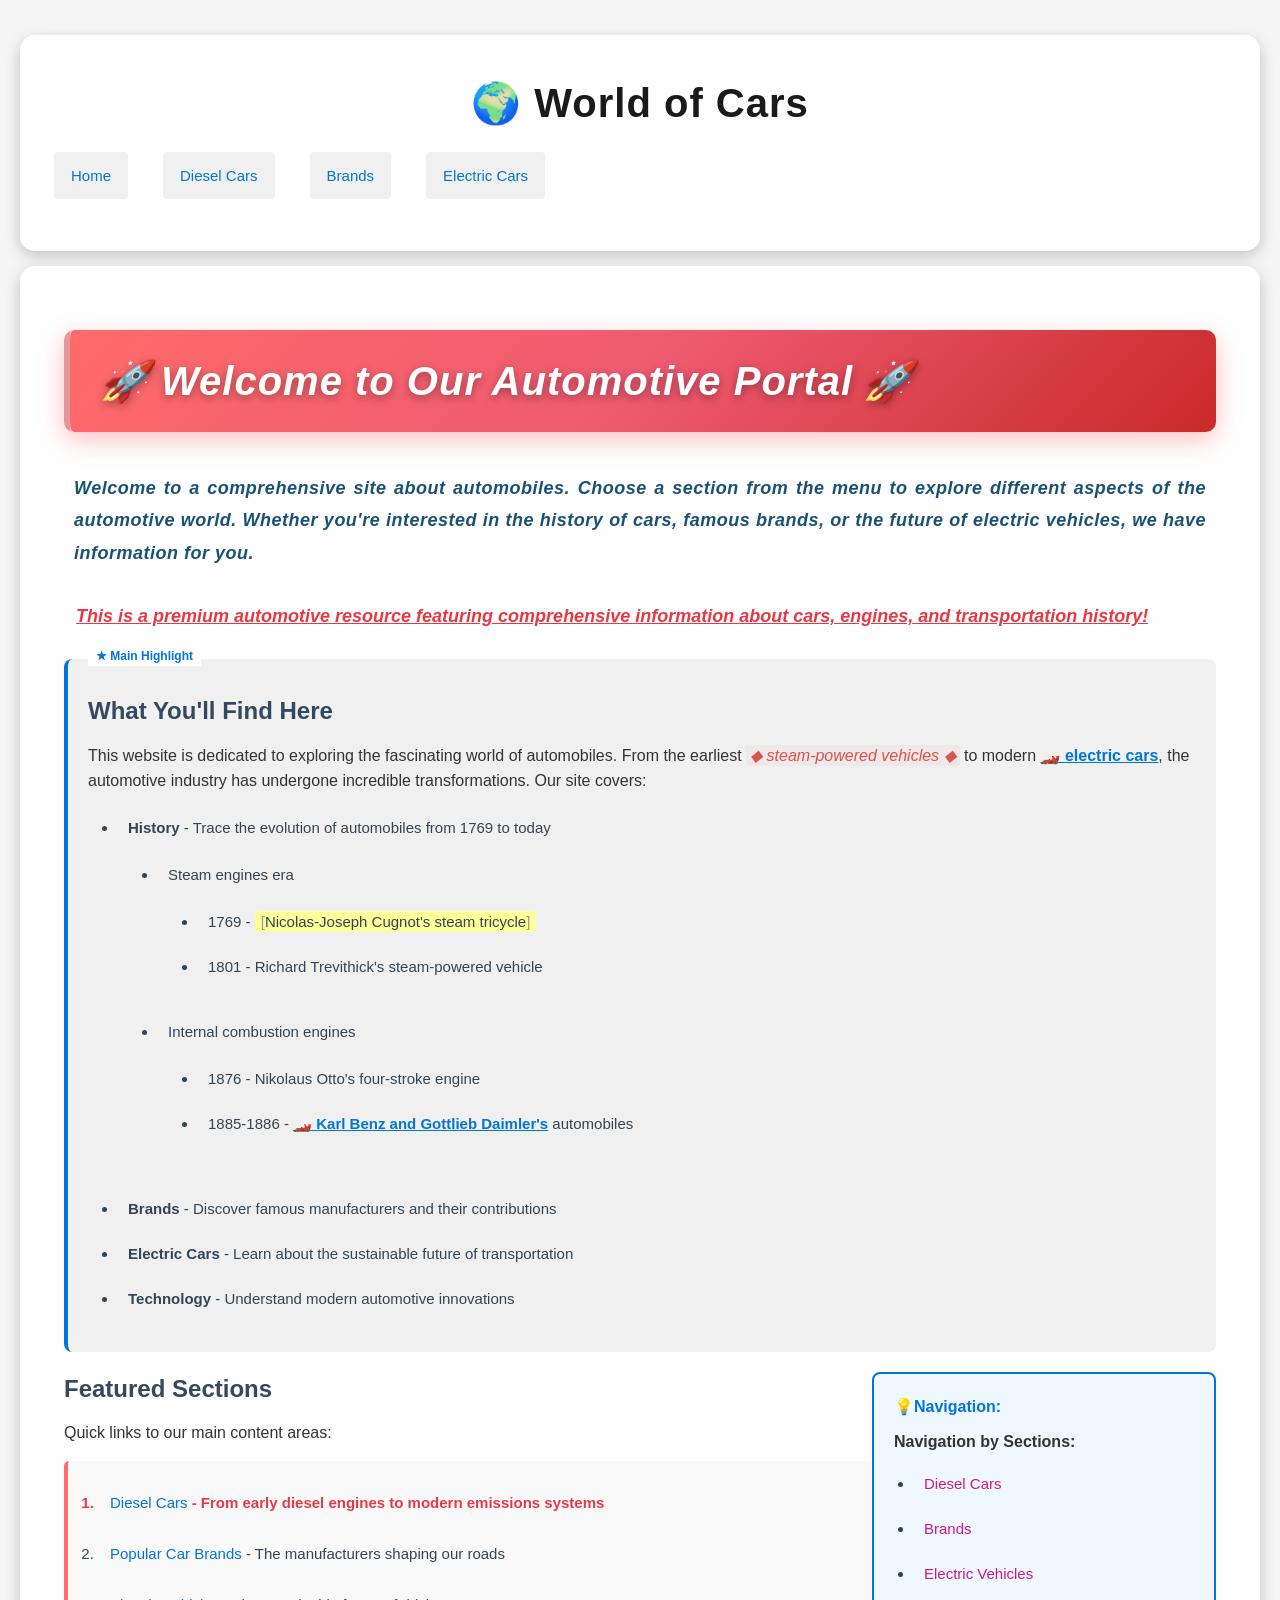
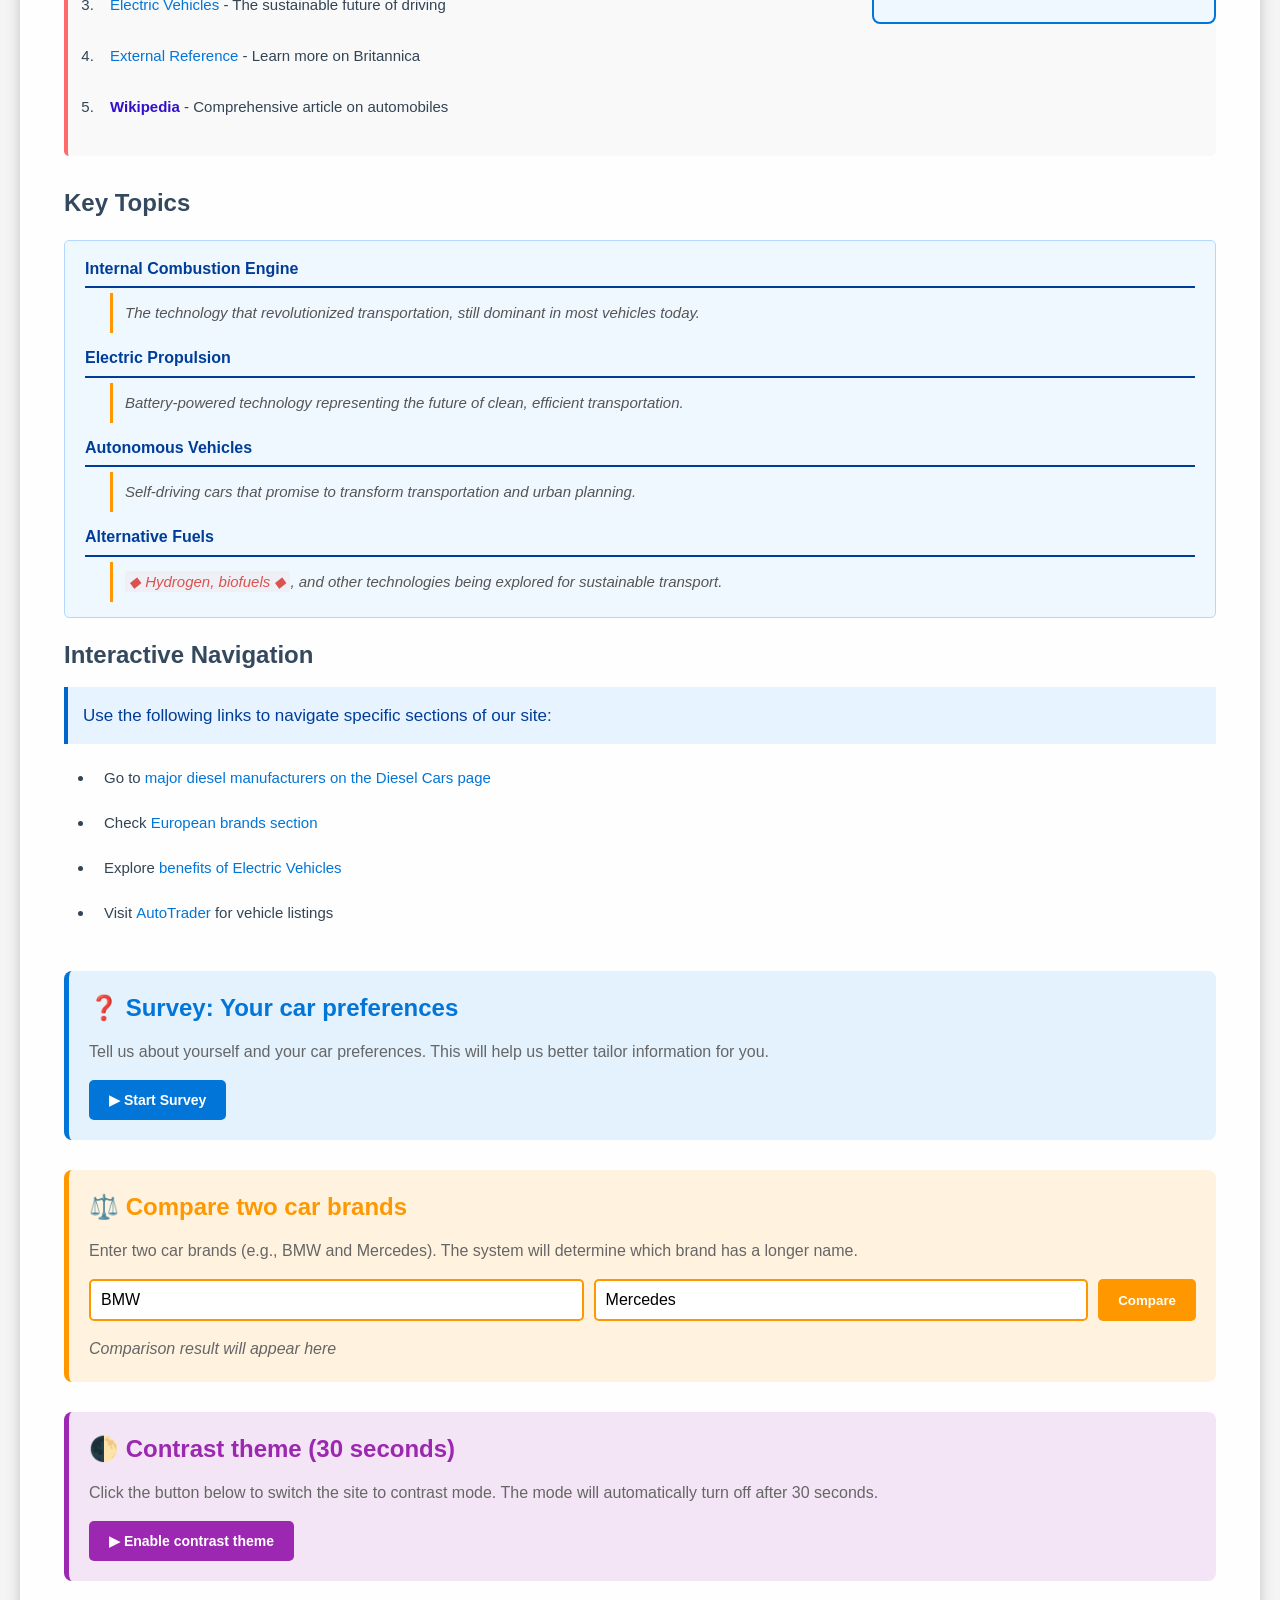
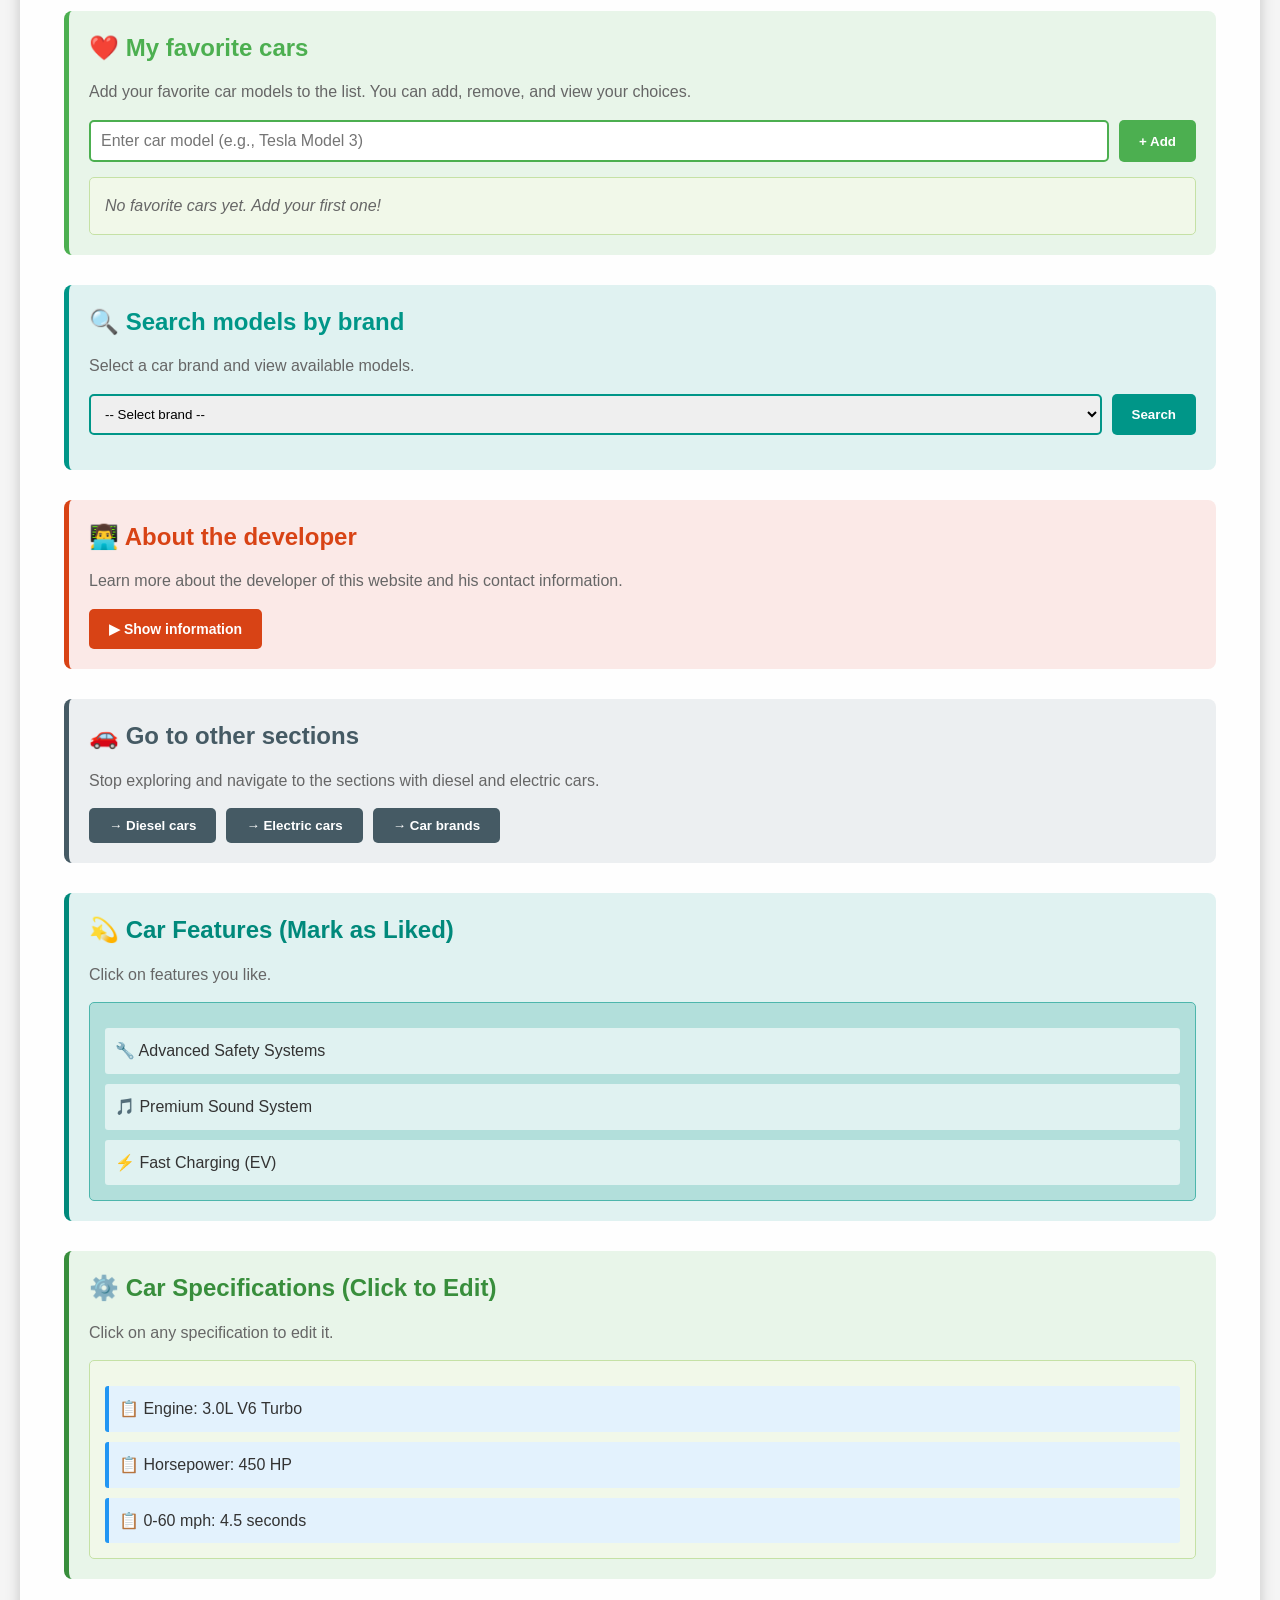
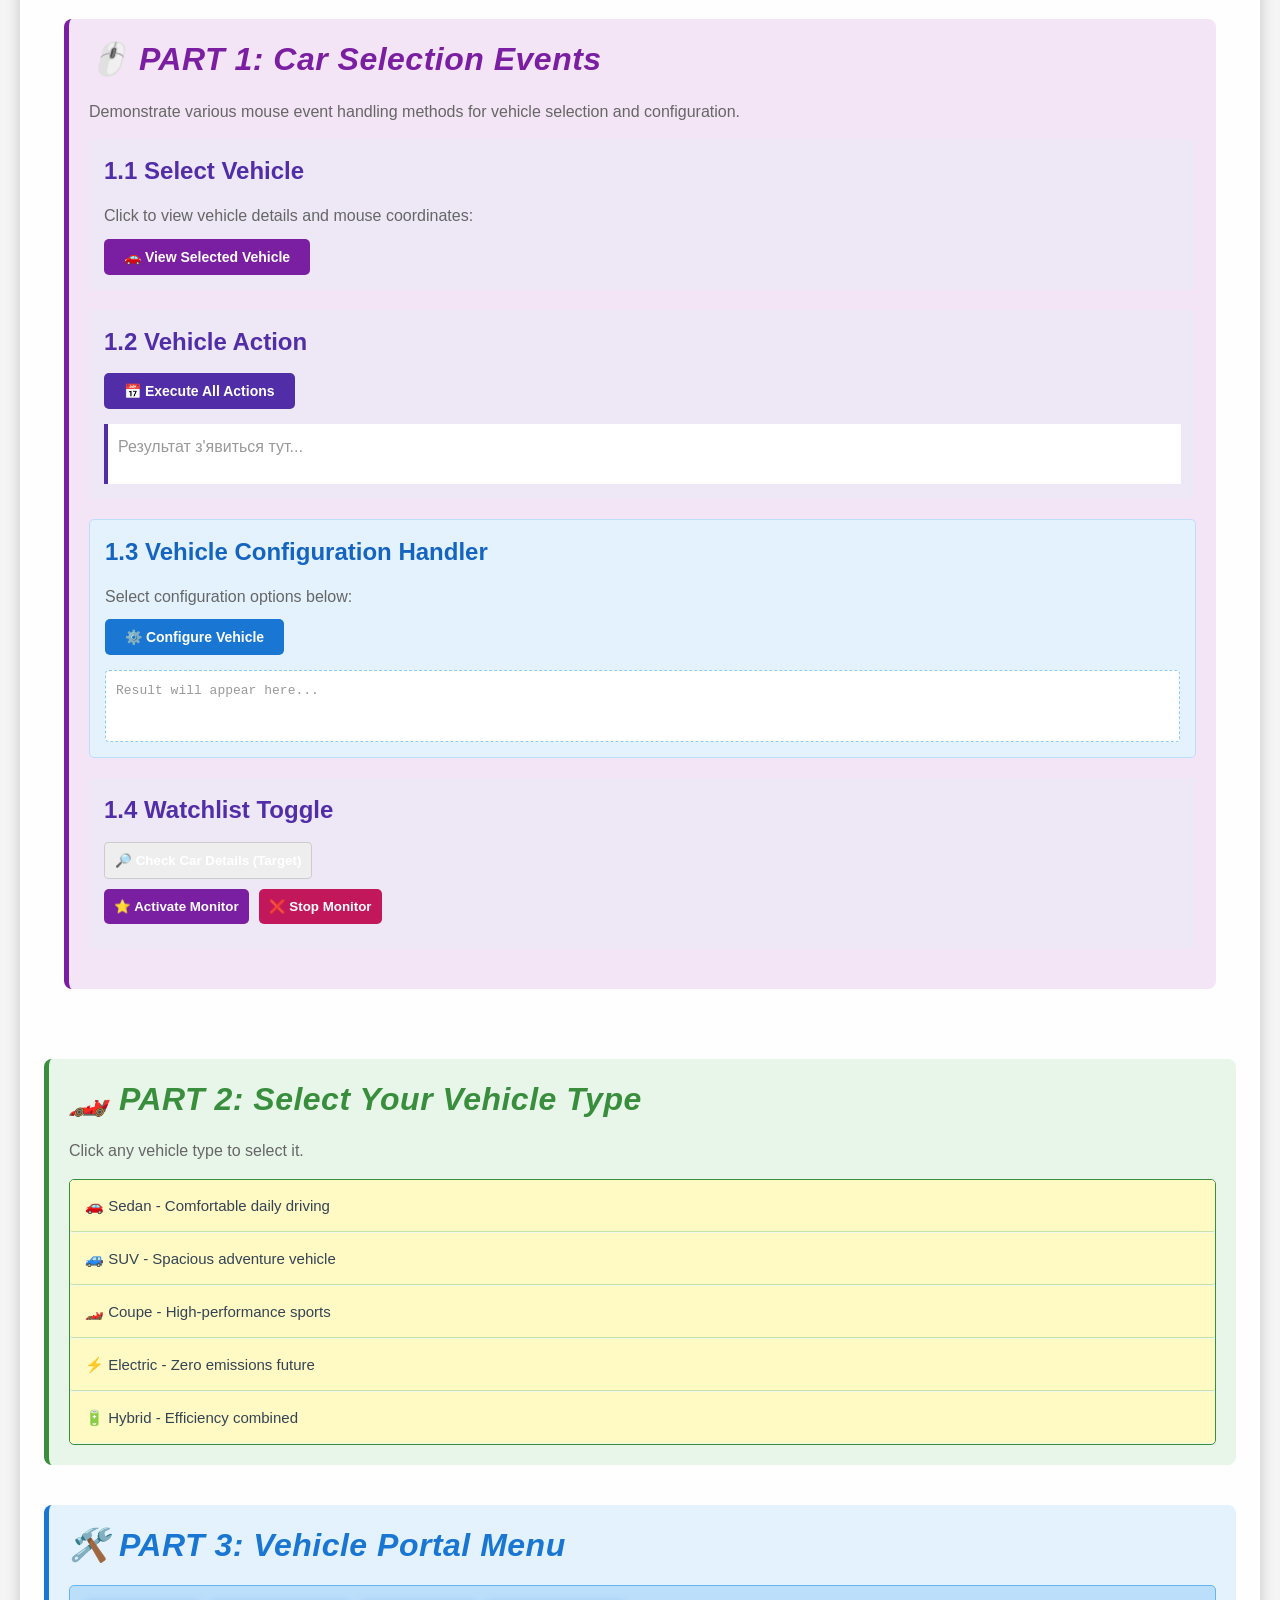
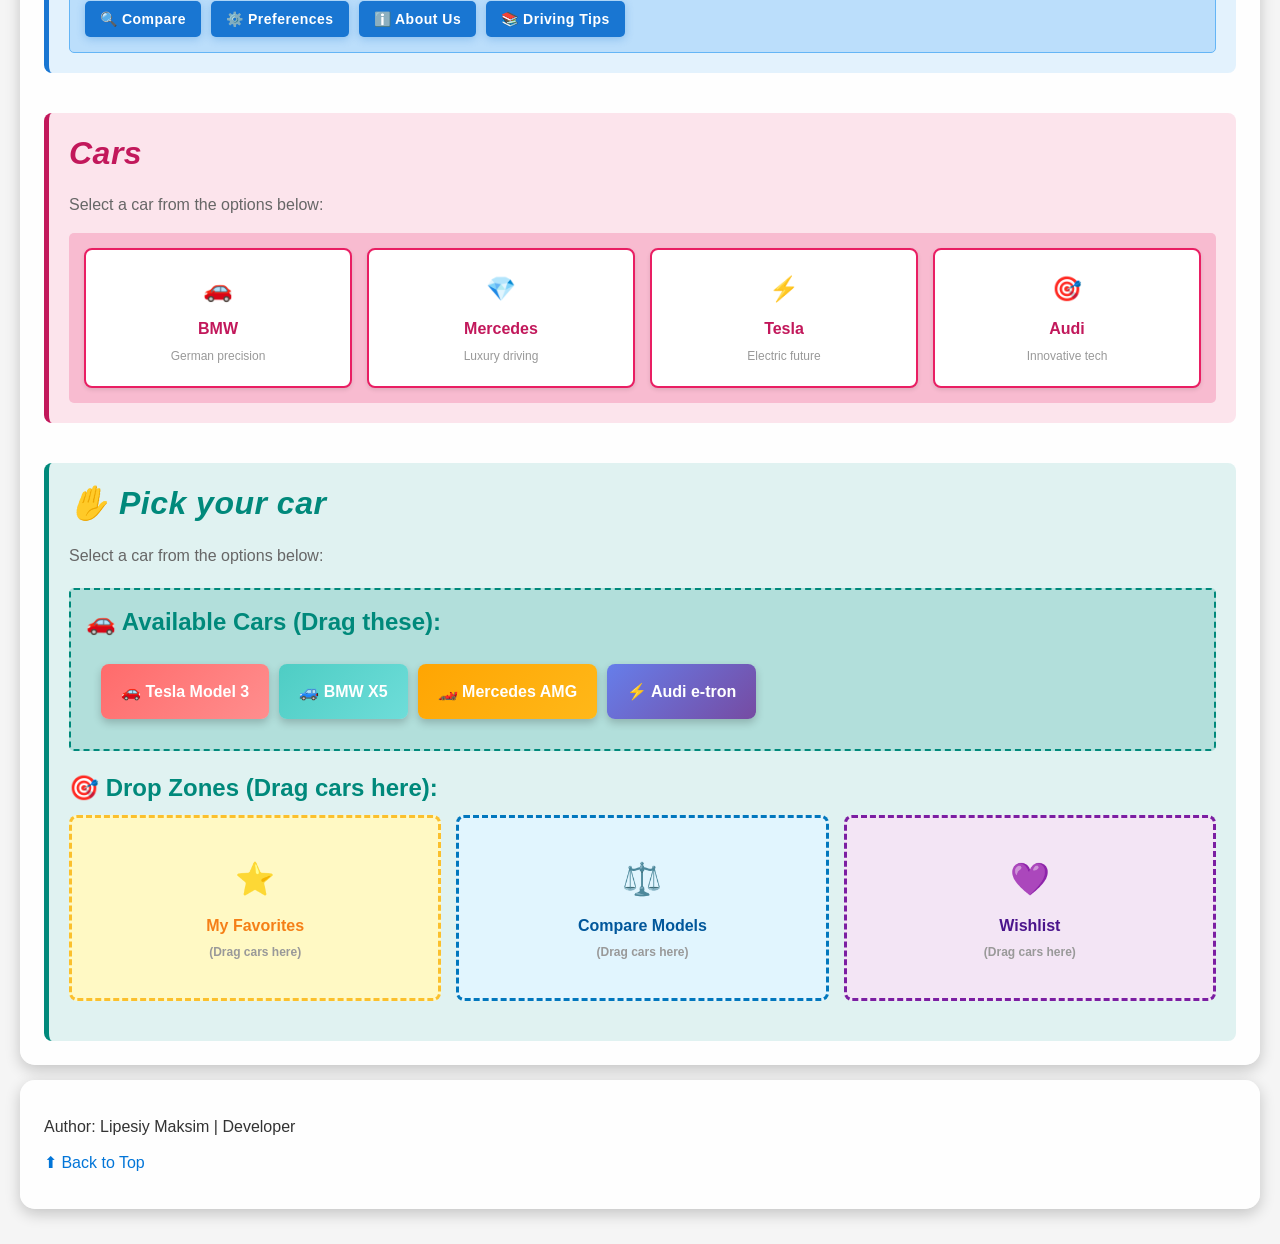
<file: index.html>
<!doctype html>
<html lang="en">
<head>
	<meta charset="utf-8">
	<meta name="author" content="Author: Lipesiy Maksim">
	<title>Cars — Home</title>
	<link rel="stylesheet" href="styles.css">
	<script src="script.js"></script>
</head>
<body>
	<header>
		<h1>🌍 World of Cars</h1>
		<nav>
			<ul>
				<li><a href="index.html" style="color: #0275d8; text-decoration: none; font-weight: 500;">Home</a></li>
				<li><a href="diesel-cars.html" style="color: #0275d8; text-decoration: none; font-weight: 500;">Diesel Cars</a></li>
				<li><a href="brands.html" style="color: #0275d8; text-decoration: none; font-weight: 500;">Brands</a></li>
				<li><a href="electric-cars.html" style="color: #0275d8; text-decoration: none; font-weight: 500;">Electric Cars</a></li>
			</ul>
		</nav>
	</header>
	<main>
		<div class="content-wrapper">
		<h2>Welcome to Our Automotive Portal</h2>
				<p id="intro-paragraph">Welcome to a <strong>comprehensive site about automobiles</strong>. Choose a section from the menu to explore different aspects of the automotive world. Whether you're interested in <em>the history of cars</em>, <em>famous brands</em>, or <em>the future of electric vehicles</em>, we have information for you.</p>

				<p id="unique-id"> This is a premium automotive resource featuring comprehensive information about cars, engines, and transportation history!</p>

				<div class="featured-content">
				<h3>What You'll Find Here</h3>
				<p>This website is dedicated to exploring the fascinating world of automobiles. From the earliest <span class="tech-term">steam-powered vehicles</span> to modern <span class="car-brand">electric cars</span>, the automotive industry has undergone incredible transformations. Our site covers:</p>

				<ul type="disc">
					<li><strong>History</strong> - Trace the evolution of automobiles from 1769 to today
						<ul>
							<li>Steam engines era
								<ul>
									<li>1769 - <span class="highlight-text">Nicolas-Joseph Cugnot's steam tricycle</span></li>
									<li>1801 - Richard Trevithick's steam-powered vehicle</li>
								</ul>
							</li>
							<li>Internal combustion engines
								<ul>
									<li>1876 - Nikolaus Otto's four-stroke engine</li>
									<li>1885-1886 - <span class="car-brand">Karl Benz and Gottlieb Daimler's</span> automobiles</li>
								</ul>
							</li>
						</ul>
					</li>
					<li><strong>Brands</strong> - Discover famous manufacturers and their contributions</li>
					<li><strong>Electric Cars</strong> - Learn about the sustainable future of transportation</li>
					<li><strong>Technology</strong> - Understand modern automotive innovations</li>
				</ul>
			</div>

			<div class="clearfix">
				<div class="float-box">
					<p><strong>Navigation by Sections:</strong></p>
					<ul style="margin: 10px 0; padding-left: 20px;">
						<li><a href="diesel-cars.html">Diesel Cars</a></li>
						<li><a href="brands.html">Brands</a></li>
						<li><a href="electric-cars.html">Electric Vehicles</a></li>
					</ul>
				</div>

				<h3>Featured Sections</h3>
				<p>Quick links to our main content areas:</p>
				<ol type="A">
					<li><a href="diesel-cars.html" class="nav-index">Diesel Cars</a> - From early diesel engines to modern emissions systems</li>
					<li><a href="brands.html" class="nav-index">Popular Car Brands</a> - The manufacturers shaping our roads</li>
					<li><a href="electric-cars.html" class="nav-index">Electric Vehicles</a> - The sustainable future of driving</li>
					<li><a href="https://www.britannica.com/technology/automobile" target="_blank" class="nav-index">External Reference</a> - Learn more on Britannica</li>
					<li><a href="https://en.wikipedia.org/wiki/Automobile" target="_blank" id="wiki-link" class="wiki-link" >Wikipedia</a> - Comprehensive article on automobiles</li>
				</ol>
			</div>

			<h3>Key Topics</h3>
			<dl>
				<dt><strong>Internal Combustion Engine</strong></dt>
				<dd>The technology that revolutionized transportation, still dominant in most vehicles today.</dd>
				<dt><strong>Electric Propulsion</strong></dt>
				<dd>Battery-powered technology representing the future of clean, efficient transportation.</dd>
				<dt><strong>Autonomous Vehicles</strong></dt>
				<dd>Self-driving cars that promise to transform transportation and urban planning.</dd>
				<dt><strong>Alternative Fuels</strong></dt>
				<dd><span class="tech-term">Hydrogen, biofuels</span>, and other technologies being explored for sustainable transport.</dd>
			</dl>

		

			<h3>Interactive Navigation</h3>
			<p style="background-color: #e7f3ff; padding: 15px; border-left: 4px solid #0066cc; font-size: 17px; color: #003d99; font-weight: 500;">Use the following links to navigate specific sections of our site:</p>
			<ul>
				<li>Go to <a href="diesel-cars.html#major-diesel-manufacturers" style="color: #0275d8; text-decoration: none; font-weight: 500;">major diesel manufacturers on the Diesel Cars page</a></li>
				<li>Check <a href="brands.html#european-brands" style="color: #0275d8; text-decoration: none; font-weight: 500;">European brands section</a></li>
				<li>Explore <a href="electric-cars.html#ev-benefits" style="color: #0275d8; text-decoration: none; font-weight: 500;">benefits of Electric Vehicles</a></li>
			<li>Visit <a href="https://www.autotrader.com" target="_blank" style="color: #0275d8; text-decoration: none; font-weight: 500;">AutoTrader</a> for vehicle listings</li>
		</ul>

		<!-- =============================================== -->
        <!-- ІНТЕРАКТИВНІ ІНСТРУМЕНТИ САЙТУ -->
        <!-- =============================================== -->
        <section id="interactive-tools" style="margin-top: 40px;">

            <!-- 1. ОПИТУВАННЯ КОРИСТУВАЧА -->
            <div style="margin-bottom: 30px; padding: 20px; background-color: #e3f2fd; border-radius: 8px; border-left: 5px solid #0275d8;">
                <h3 style="color: #0275d8; margin-top: 0;">❓ Survey: Your car preferences</h3>
                <p style="color: #666; margin-bottom: 15px;">Tell us about yourself and your car preferences. This will help us better tailor information for you.</p>
                <button onclick="userDialog()" style="padding: 12px 20px; background-color: #0275d8; color: white; border: none; border-radius: 5px; cursor: pointer; font-weight: bold; font-size: 14px;">▶ Start Survey</button>
            </div>

            <!-- 2. ПОРІВНЯННЯ БРЕНДІВ -->
            <div style="margin-bottom: 30px; padding: 20px; background-color: #fff3e0; border-radius: 8px; border-left: 5px solid #ff9800;">
                <h3 style="color: #ff9800; margin-top: 0;">⚖️ Compare two car brands</h3>
                <p style="color: #666; margin-bottom: 15px;">Enter two car brands (e.g., BMW and Mercedes). The system will determine which brand has a longer name.</p>
                <div style="display: flex; gap: 10px; margin-bottom: 15px; flex-wrap: wrap;">
                    <input type="text" id="brand1-input" placeholder="First brand (e.g., BMW)" style="padding: 10px; border: 2px solid #ff9800; border-radius: 5px; flex: 1; min-width: 150px;" value="BMW">
                    <input type="text" id="brand2-input" placeholder="Second brand (e.g., Mercedes)" style="padding: 10px; border: 2px solid #ff9800; border-radius: 5px; flex: 1; min-width: 150px;" value="Mercedes">
                    <button onclick="let b1 = document.getElementById('brand1-input').value || 'BMW'; let b2 = document.getElementById('brand2-input').value || 'Mercedes'; compareStrings(b1, b2);" style="padding: 10px 20px; background-color: #ff9800; color: white; border: none; border-radius: 5px; cursor: pointer; font-weight: bold;">Compare</button>
                </div>
                <p id="brand-result" style="color: #666; font-style: italic; margin: 0;">Comparison result will appear here</p>
            </div>

            <!-- 3. КОНТРАСТНА ТЕМА -->
            <div style="margin-bottom: 30px; padding: 20px; background-color: #f3e5f5; border-radius: 8px; border-left: 5px solid #9c27b0;">
                <h3 style="color: #9c27b0; margin-top: 0;">🌓 Contrast theme (30 seconds)</h3>
                <p style="color: #666; margin-bottom: 15px;">Click the button below to switch the site to contrast mode. The mode will automatically turn off after 30 seconds.</p>
                <button onclick="changeBgFor30Seconds()" style="padding: 12px 20px; background-color: #9c27b0; color: white; border: none; border-radius: 5px; cursor: pointer; font-weight: bold; font-size: 14px;">▶ Enable contrast theme</button>
            </div>

            <!-- 4. УЛЮБЛЕНІ АВТОМОБІЛІ (DOM-маніпуляції) -->
            <div style="margin-bottom: 30px; padding: 20px; background-color: #e8f5e9; border-radius: 8px; border-left: 5px solid #4caf50;">
                <h3 style="color: #4caf50; margin-top: 0;">❤️ My favorite cars</h3>
                <p style="color: #666; margin-bottom: 15px;">Add your favorite car models to the list. You can add, remove, and view your choices.</p>
                <div style="display: flex; gap: 10px; margin-bottom: 15px; flex-wrap: wrap;">
                    <input type="text" id="car-name-input" placeholder="Enter car model (e.g., Tesla Model 3)" style="padding: 10px; border: 2px solid #4caf50; border-radius: 5px; flex: 1; min-width: 200px;">
                    <button onclick="addCarToFavorites()" style="padding: 10px 20px; background-color: #4caf50; color: white; border: none; border-radius: 5px; cursor: pointer; font-weight: bold;">+ Add</button>
                </div>
                <div id="favorites-list" style="background-color: #f1f8e9; padding: 15px; border-radius: 5px; border: 1px solid #c5e1a5;">
                    <p style="color: #666; font-style: italic; margin: 0;" id="empty-favorites-msg">No favorite cars yet. Add your first one!</p>
                    <ul id="favorites-items" style="list-style: none; padding: 0; margin: 0;"></ul>
                </div>
            </div>

            <!-- 5. ПОШУК ПО МАРКАМ -->
            <div style="margin-bottom: 30px; padding: 20px; background-color: #e0f2f1; border-radius: 8px; border-left: 5px solid #009688;">
                <h3 style="color: #009688; margin-top: 0;">🔍 Search models by brand</h3>
                <p style="color: #666; margin-bottom: 15px;">Select a car brand and view available models.</p>
                <div style="display: flex; gap: 10px; margin-bottom: 15px; flex-wrap: wrap;">
                    <select id="brand-select" style="padding: 10px; border: 2px solid #009688; border-radius: 5px; flex: 1; min-width: 150px;">
                        <option value="">-- Select brand --</option>
                        <option value="BMW">BMW</option>
                        <option value="Mercedes">Mercedes-Benz</option>
                        <option value="Audi">Audi</option>
                        <option value="Volkswagen">Volkswagen</option>
                        <option value="Tesla">Tesla</option>
                        <option value="Toyota">Toyota</option>
                    </select>
                    <button onclick="searchModelsByBrand()" style="padding: 10px 20px; background-color: #009688; color: white; border: none; border-radius: 5px; cursor: pointer; font-weight: bold;">Search</button>
                </div>
                <div id="models-result" style="background-color: #b2dfdb; padding: 15px; border-radius: 5px; display: none;">
                    <h4 id="models-title" style="color: #004d40; margin-top: 0;">Models:</h4>
                    <p id="models-list" style="color: #333; margin: 0;"></p>
                </div>
            </div>

            <!-- 6. ІНФОРМАЦІЯ ПРО РОЗРОБНИКА -->
            <div style="margin-bottom: 30px; padding: 20px; background-color: #fbe9e7; border-radius: 8px; border-left: 5px solid #d84315;">
                <h3 style="color: #d84315; margin-top: 0;">👨‍💻 About the developer</h3>
                <p style="color: #666; margin-bottom: 15px;">Learn more about the developer of this website and his contact information.</p>
                <button onclick="showDeveloperInfo('Lipesiy', 'Maksim')" style="padding: 12px 20px; background-color: #d84315; color: white; border: none; border-radius: 5px; cursor: pointer; font-weight: bold; font-size: 14px;">▶ Show information</button>
            </div>

            <!-- 7. НАВІГАЦІЯ САЙТОМ -->
            <div style="margin-bottom: 30px; padding: 20px; background-color: #eceff1; border-radius: 8px; border-left: 5px solid #455a64;">
                <h3 style="color: #455a64; margin-top: 0;">🚗 Go to other sections</h3>
                <p style="color: #666; margin-bottom: 15px;">Stop exploring and navigate to the sections with diesel and electric cars.</p>
                <div style="display: flex; gap: 10px; flex-wrap: wrap;">
                    <button onclick="redirectToDiesel()" style="padding: 10px 20px; background-color: #455a64; color: white; border: none; border-radius: 5px; cursor: pointer;">→ Diesel cars</button>
                    <button onclick="redirectToEV()" style="padding: 10px 20px; background-color: #455a64; color: white; border: none; border-radius: 5px; cursor: pointer;">→ Electric cars</button>
                    <button onclick="redirectToBrands()" style="padding: 10px 20px; background-color: #455a64; color: white; border: none; border-radius: 5px; cursor: pointer;">→ Car brands</button>
                </div>
            </div>

            <!-- 9. CAR FEATURES (after, createElement, createTextNode) -->
            <div style="margin-bottom: 30px; padding: 20px; background-color: #e0f2f1; border-radius: 8px; border-left: 5px solid #00897b;">
                <h3 style="color: #00897b; margin-top: 0;">💫 Car Features (Mark as Liked)</h3>
                <p style="color: #666; margin-bottom: 15px;">Click on features you like. </p>
                <div id="features-list" style="background-color: #b2dfdb; padding: 15px; border-radius: 5px; border: 1px solid #4db6ac;">
                    <p id="feature-1" style="padding: 10px; background-color: #e0f2f1; margin-bottom: 8px; border-radius: 3px; cursor: pointer;" onclick="markFeatureAsLiked('feature-1')">🔧 Advanced Safety Systems</p>
                    <p id="feature-2" style="padding: 10px; background-color: #e0f2f1; margin-bottom: 8px; border-radius: 3px; cursor: pointer;" onclick="markFeatureAsLiked('feature-2')">🎵 Premium Sound System</p>
                    <p id="feature-3" style="padding: 10px; background-color: #e0f2f1; margin-bottom: 0px; border-radius: 3px; cursor: pointer;" onclick="markFeatureAsLiked('feature-3')">⚡ Fast Charging (EV)</p>
                </div>
            </div>

            <!-- 10. CAR SPECS (replaceWith, createElement, createTextNode) -->
            <div style="margin-bottom: 30px; padding: 20px; background-color: #e8f5e9; border-radius: 8px; border-left: 5px solid #388e3c;">
                <h3 style="color: #388e3c; margin-top: 0;">⚙️ Car Specifications (Click to Edit)</h3>
                <p style="color: #666; margin-bottom: 15px;">Click on any specification to edit it. </p>
                <div id="specs-list" style="background-color: #f1f8e9; padding: 15px; border-radius: 5px; border: 1px solid #c5e1a5;">
                    <p id="spec-1" style="padding: 10px; background-color: #e3f2fd; border-left: 4px solid #2196f3; border-radius: 3px; cursor: pointer; margin-bottom: 8px;" onclick="editCarSpec('spec-1')">📋 Engine: 3.0L V6 Turbo</p>
                    <p id="spec-2" style="padding: 10px; background-color: #e3f2fd; border-left: 4px solid #2196f3; border-radius: 3px; cursor: pointer; margin-bottom: 8px;" onclick="editCarSpec('spec-2')">📋 Horsepower: 450 HP</p>
                    <p id="spec-3" style="padding: 10px; background-color: #e3f2fd; border-left: 4px solid #2196f3; border-radius: 3px; cursor: pointer; margin-bottom: 0px;" onclick="editCarSpec('spec-3')">📋 0-60 mph: 4.5 seconds</p>
                </div>
            </div>

          
           
           

            <div style="margin-top: 40px; padding: 20px; background-color: #f3e5f5; border-radius: 8px; border-left: 5px solid #7b1fa2;">
                <h2 style="color: #7b1fa2; margin-top: 0;">🖱️ PART 1: Car Selection Events</h2>
                <p style="color: #666; margin-bottom: 15px;">Demonstrate various mouse event handling methods for vehicle selection and configuration.</p>
                
                <!-- 1.1 Handler via HTML Attribute -->
                <div style="margin-bottom: 20px; padding: 15px; background-color: #ede7f6; border-radius: 5px;">
                    <h3 style="color: #512da8; margin-top: 0;">1.1 Select Vehicle</h3>
                    <p style="color: #666; margin-bottom: 10px;">Click to view vehicle details and mouse coordinates:</p>
                    
                    <button id="btn-property" 
                            onclick="selectCarHandler(event)" 
                            style="padding: 10px 20px; background-color: #7b1fa2; color: white; border: none; border-radius: 5px; cursor: pointer; font-size: 14px; font-weight: bold; transition: all 0.3s;">
                        🚗 View Selected Vehicle
                    </button>
                </div>

                <!-- 1.2 Handlers via Properties -->
                <div style="margin-bottom: 20px; padding: 15px; background-color: #ede7f6; border-radius: 5px;">
                    <h3 style="color: #512da8; margin-top: 0;">1.2 Vehicle Action</h3>
                    
                    <button id="btn-multiple-listeners" 
                            style="padding: 10px 20px; background-color: #512da8; color: white; border: none; border-radius: 5px; cursor: pointer; font-size: 14px; font-weight: bold;">
                        📅 Execute All Actions
                    </button>

                    <div id="multiple-listeners-log" style="margin-top: 15px; padding: 10px; background: white; border-left: 4px solid #512da8; min-height: 40px;">
                        <span style="color: #999;">Результат з'явиться тут...</span>
                    </div>
                </div>

                <!-- 1.3 Multiple Listeners -->
                <div style="margin-bottom: 20px; padding: 15px; background-color: #e3f2fd; border-radius: 5px; border: 1px solid #bbdefb;">
                    <h3 style="color: #1565c0; margin-top: 0;">1.3 Vehicle Configuration Handler</h3>
                    <p style="color: #666; margin-bottom: 10px;">Select configuration options below:</p>
    
                <button id="btn-handle-event" 
                    style="padding: 10px 20px; background-color: #1976d2; color: white; border: none; border-radius: 5px; cursor: pointer; font-size: 14px; font-weight: bold;">
                        ⚙️ Configure Vehicle
                </button>

                <div id="config-log" style="margin-top: 15px; padding: 10px; background: white; border-radius: 4px; border: 1px dashed #90caf9; min-height: 50px; font-family: monospace; font-size: 13px;">
                    <span style="color: #999;">Result will appear here...</span>
                    </div>
                </div>
                <!-- 1.5 removeEventListener -->
                <div style="margin-bottom: 20px; padding: 15px; background-color: #ede7f6; border-radius: 5px;">
                    <h3 style="color: #512da8; margin-top: 0;">1.4 Watchlist Toggle</h3>
                    
                    <button id="target-car-button" style="padding: 10px; margin-bottom: 10px; background: #eee; border: 1px solid #ccc; cursor: pointer;">
                        🔎 Check Car Details (Target)
                    </button>

                    <div style="display: flex; gap: 10px;">
                        <button id="add-listener-btn" style="padding: 10px; background-color: #7b1fa2; color: white; border: none; border-radius: 5px; cursor: pointer;">
                            ⭐ Activate Monitor
                        </button>
                        <button id="remove-listener-btn" style="padding: 10px; background-color: #c2185b; color: white; border: none; border-radius: 5px; cursor: pointer;">
                            ❌ Stop Monitor
                        </button>
                    </div>
                    
                    <div id="watchlist-status" style="margin-top: 10px; font-style: italic; color: #666;"></div>
                </div>
    
                <div id="watchlist-status" style="margin-top: 10px; font-style: italic; color: #666;"></div>
            </div>
                <div id="watchlist-status" style="margin-top: 10px; font-style: italic; color: #666;"></div>
            </div>

           
            
          

            <div style="margin-top: 40px; padding: 20px; background-color: #e8f5e9; border-radius: 8px; border-left: 5px solid #388e3c;">
                <h2 style="color: #388e3c; margin-top: 0;">🏎️ PART 2: Select Your Vehicle Type </h2>
                <p style="color: #666; margin-bottom: 15px;">Click any vehicle type to select it.</p>
                
                <ul id="interactive-list" 
                    style="list-style-type: none; padding: 0; margin: 0; background-color: #f1f8e9; border-radius: 5px; border: 1px solid #388e3c; overflow: hidden;">
                    <li style="padding: 12px 15px; background-color: #fff9c4; border-bottom: 1px solid #c5e1a5; cursor: pointer; transition: all 0.3s;">🚗 Sedan - Comfortable daily driving</li>
                    <li style="padding: 12px 15px; background-color: #fff9c4; border-bottom: 1px solid #c5e1a5; cursor: pointer; transition: all 0.3s;">🚙 SUV - Spacious adventure vehicle</li>
                    <li style="padding: 12px 15px; background-color: #fff9c4; border-bottom: 1px solid #c5e1a5; cursor: pointer; transition: all 0.3s;">🏎️ Coupe - High-performance sports</li>
                    <li style="padding: 12px 15px; background-color: #fff9c4; border-bottom: 1px solid #c5e1a5; cursor: pointer; transition: all 0.3s;">⚡ Electric - Zero emissions future</li>
                    <li style="padding: 12px 15px; background-color: #fff9c4; cursor: pointer; transition: all 0.3s;">🔋 Hybrid - Efficiency combined</li>
                </ul>

                <style>
                    #interactive-list li.highlighted {
                        background-color: #4caf50 !important;
                        color: white;
                        font-weight: bold;
                        box-shadow: inset 0 0 10px rgba(56, 142, 60, 0.3);
                    }
                </style>

                
            </div>

        

            <div style="margin-top: 40px; padding: 20px; background-color: #e3f2fd; border-radius: 8px; border-left: 5px solid #1976d2;">
                <h2 style="color: #1976d2; margin-top: 0;">🛠️ PART 3: Vehicle Portal Menu </h2>
                
                <div id="behavior-menu" 
                     style="display: flex; flex-wrap: wrap; gap: 10px; padding: 15px; background-color: #bbdefb; border-radius: 5px; border: 1px solid #64b5f6;">
                    <button data-action="compareCars" 
                            style="padding: 10px 15px; background-color: #1976d2; color: white; border: none; border-radius: 5px; cursor: pointer; font-size: 14px; font-weight: bold; transition: all 0.3s;"
                            onmouseover="this.style.backgroundColor='#1565c0'" 
                            onmouseout="this.style.backgroundColor='#1976d2'">
                        🔍 Compare
                    </button>
                
                    <button data-action="vehicleSettings" 
                            style="padding: 10px 15px; background-color: #1976d2; color: white; border: none; border-radius: 5px; cursor: pointer; font-size: 14px; font-weight: bold; transition: all 0.3s;"
                            onmouseover="this.style.backgroundColor='#1565c0'" 
                            onmouseout="this.style.backgroundColor='#1976d2'">
                        ⚙️ Preferences
                    </button>
                    <button data-action="aboutVehicles" 
                            style="padding: 10px 15px; background-color: #1976d2; color: white; border: none; border-radius: 5px; cursor: pointer; font-size: 14px; font-weight: bold; transition: all 0.3s;"
                            onmouseover="this.style.backgroundColor='#1565c0'" 
                            onmouseout="this.style.backgroundColor='#1976d2'">
                        ℹ️ About Us
                    </button>
                    <button data-action="drivingTips" 
                            style="padding: 10px 15px; background-color: #1976d2; color: white; border: none; border-radius: 5px; cursor: pointer; font-size: 14px; font-weight: bold; transition: all 0.3s;"
                            onmouseover="this.style.backgroundColor='#1565c0'" 
                            onmouseout="this.style.backgroundColor='#1976d2'">
                        📚 Driving Tips
                    </button>
                </div>

                
            </div>

            <!-- ==================== ЧАСТ 4: MOUSE EVENTS - MOUSEOVER/MOUSEOUT ==================== -->
            <div style="margin-top: 40px; padding: 20px; background-color: #fce4ec; border-radius: 8px; border-left: 5px solid #c2185b;">
                <h2 style="color: #c2185b; margin-top: 0;">Cars</h2>
                <p style="color: #666; margin-bottom: 15px;">Select a car from the options below:</p>
                
                <div id="hover-items-container" 
                     style="display: grid; grid-template-columns: repeat(auto-fit, minmax(200px, 1fr)); gap: 15px; padding: 15px; background-color: #f8bbd0; border-radius: 5px;">
                    <div class="hover-item" data-item="BMW" style="padding: 20px; background-color: #fff; border: 2px solid #e91e63; border-radius: 8px; text-align: center; cursor: pointer; transition: all 0.3s;">
                        <div style="font-size: 24px; margin-bottom: 8px;">🚗</div>
                        <div style="font-weight: bold; color: #c2185b;">BMW</div>
                        <div style="font-size: 12px; color: #999;">German precision</div>
                    </div>
                    <div class="hover-item" data-item="Mercedes" style="padding: 20px; background-color: #fff; border: 2px solid #e91e63; border-radius: 8px; text-align: center; cursor: pointer; transition: all 0.3s;">
                        <div style="font-size: 24px; margin-bottom: 8px;">💎</div>
                        <div style="font-weight: bold; color: #c2185b;">Mercedes</div>
                        <div style="font-size: 12px; color: #999;">Luxury driving</div>
                    </div>
                    <div class="hover-item" data-item="Tesla" style="padding: 20px; background-color: #fff; border: 2px solid #e91e63; border-radius: 8px; text-align: center; cursor: pointer; transition: all 0.3s;">
                        <div style="font-size: 24px; margin-bottom: 8px;">⚡</div>
                        <div style="font-weight: bold; color: #c2185b;">Tesla</div>
                        <div style="font-size: 12px; color: #999;">Electric future</div>
                    </div>
                    <div class="hover-item" data-item="Audi" style="padding: 20px; background-color: #fff; border: 2px solid #e91e63; border-radius: 8px; text-align: center; cursor: pointer; transition: all 0.3s;">
                        <div style="font-size: 24px; margin-bottom: 8px;">🎯</div>
                        <div style="font-weight: bold; color: #c2185b;">Audi</div>
                        <div style="font-size: 12px; color: #999;">Innovative tech</div>
                    </div>
                </div>

                
            </div>

            <!-- ==================== ЧАСТ 5: DRAG AND DROP ==================== -->
            <div style="margin-top: 40px; padding: 20px; background-color: #e0f2f1; border-radius: 8px; border-left: 5px solid #00897b;">
                <h2 style="color: #00897b; margin-top: 0;">✋ Pick your car</h2>
                <p style="color: #666; margin-bottom: 20px;">Select a car from the options below:</p>

                <!-- DRAGGABLE ITEMS -->
                <div style="margin-bottom: 20px; padding: 15px; background-color: #b2dfdb; border-radius: 5px; border: 2px dashed #00897b;">
                    <h3 style="color: #00897b; margin-top: 0; margin-bottom: 10px;">🚗 Available Cars (Drag these):</h3>
                    <div id="drag-items" style="display: flex; gap: 10px; flex-wrap: wrap;">
                        <div class="draggable-car" draggable="false" style="padding: 15px 20px; background: linear-gradient(135deg, #ff6b6b, #ff8e8e); color: white; border-radius: 8px; cursor: move; user-select: none; font-weight: bold; box-shadow: 0 4px 8px rgba(0,0,0,0.2); transition: all 0.3s;">
                            🚗 Tesla Model 3
                        </div>
                        <div class="draggable-car" draggable="false" style="padding: 15px 20px; background: linear-gradient(135deg, #4ecdc4, #6eddd9); color: white; border-radius: 8px; cursor: move; user-select: none; font-weight: bold; box-shadow: 0 4px 8px rgba(0,0,0,0.2); transition: all 0.3s;">
                            🚙 BMW X5
                        </div>
                        <div class="draggable-car" draggable="false" style="padding: 15px 20px; background: linear-gradient(135deg, #ffa502, #ffb819); color: white; border-radius: 8px; cursor: move; user-select: none; font-weight: bold; box-shadow: 0 4px 8px rgba(0,0,0,0.2); transition: all 0.3s;">
                            🏎️ Mercedes AMG
                        </div>
                        <div class="draggable-car" draggable="false" style="padding: 15px 20px; background: linear-gradient(135deg, #667eea, #764ba2); color: white; border-radius: 8px; cursor: move; user-select: none; font-weight: bold; box-shadow: 0 4px 8px rgba(0,0,0,0.2); transition: all 0.3s;">
                            ⚡ Audi e-tron
                        </div>
                    </div>
                </div>

                <!-- DROP ZONES -->
                <div style="margin-bottom: 20px;">
                    <h3 style="color: #00897b; margin-bottom: 10px;">🎯 Drop Zones (Drag cars here):</h3>
                    <div style="display: grid; grid-template-columns: repeat(auto-fit, minmax(250px, 1fr)); gap: 15px;">
                        <div class="drop-zone" data-zone="favorites" style="min-height: 150px; padding: 15px; background-color: #fff9c4; border: 3px dashed #fbc02d; border-radius: 8px; display: flex; align-items: center; justify-content: center; flex-direction: column; text-align: center; color: #f57f17; font-weight: bold; transition: all 0.3s;">
                            <div style="font-size: 32px; margin-bottom: 8px;">⭐</div>
                            <div>My Favorites</div>
                            <div style="font-size: 12px; color: #999; margin-top: 5px;">(Drag cars here)</div>
                        </div>
                        
                        <div class="drop-zone" data-zone="compare" style="min-height: 150px; padding: 15px; background-color: #e1f5fe; border: 3px dashed #0277bd; border-radius: 8px; display: flex; align-items: center; justify-content: center; flex-direction: column; text-align: center; color: #01579b; font-weight: bold; transition: all 0.3s;">
                            <div style="font-size: 32px; margin-bottom: 8px;">⚖️</div>
                            <div>Compare Models</div>
                            <div style="font-size: 12px; color: #999; margin-top: 5px;">(Drag cars here)</div>
                        </div>
                        
                        <div class="drop-zone" data-zone="wishlist" style="min-height: 150px; padding: 15px; background-color: #f3e5f5; border: 3px dashed #7b1fa2; border-radius: 8px; display: flex; align-items: center; justify-content: center; flex-direction: column; text-align: center; color: #4a148c; font-weight: bold; transition: all 0.3s;">
                            <div style="font-size: 32px; margin-bottom: 8px;">💜</div>
                            <div>Wishlist</div>
                            <div style="font-size: 12px; color: #999; margin-top: 5px;">(Drag cars here)</div>
                        </div>
                    </div>
                </div>

            </div>

        </section>

    </main>

  

    <footer>
        <p>Author: Lipesiy Maksim | Developer</p>
        <p style="margin-top: 8px;">
            <a href="#top" style="color: #0275d8; text-decoration: none; font-weight: 500;">⬆ Back to Top</a>
        </p>
    </footer>
</file>
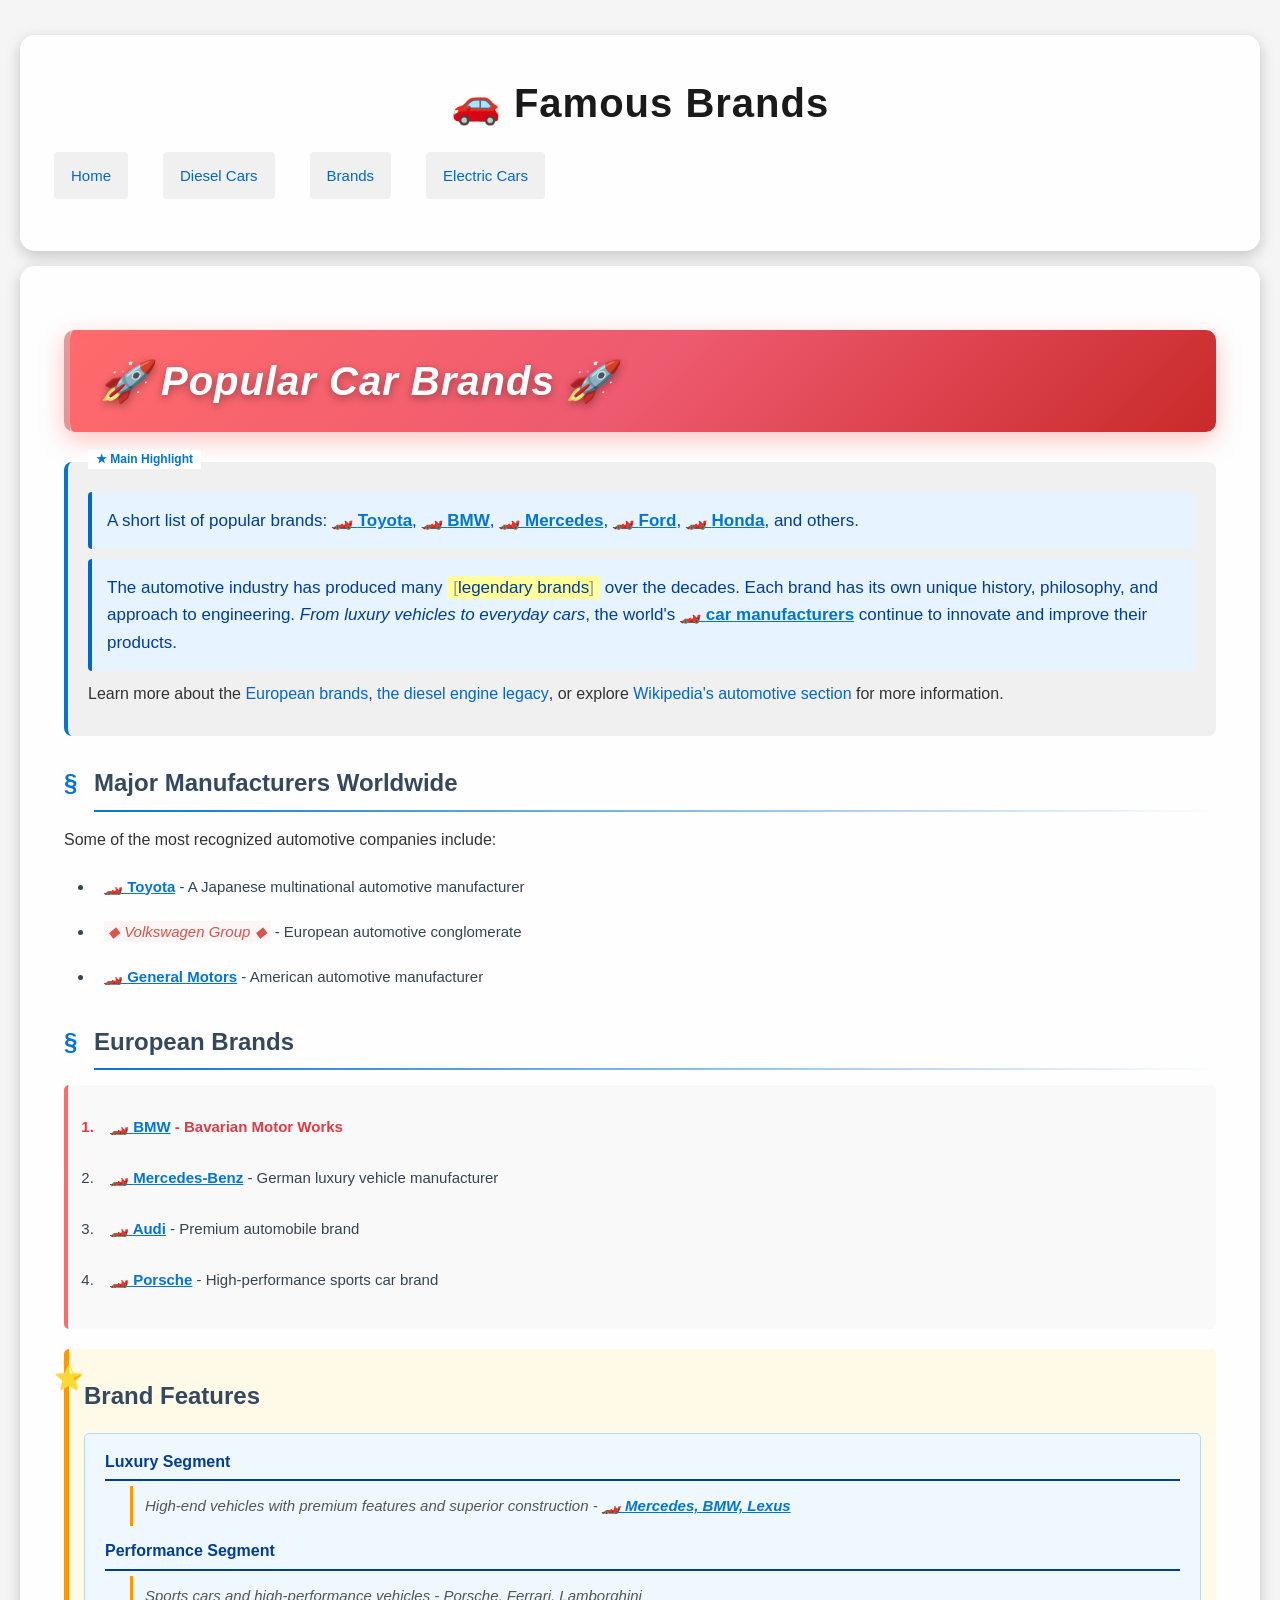
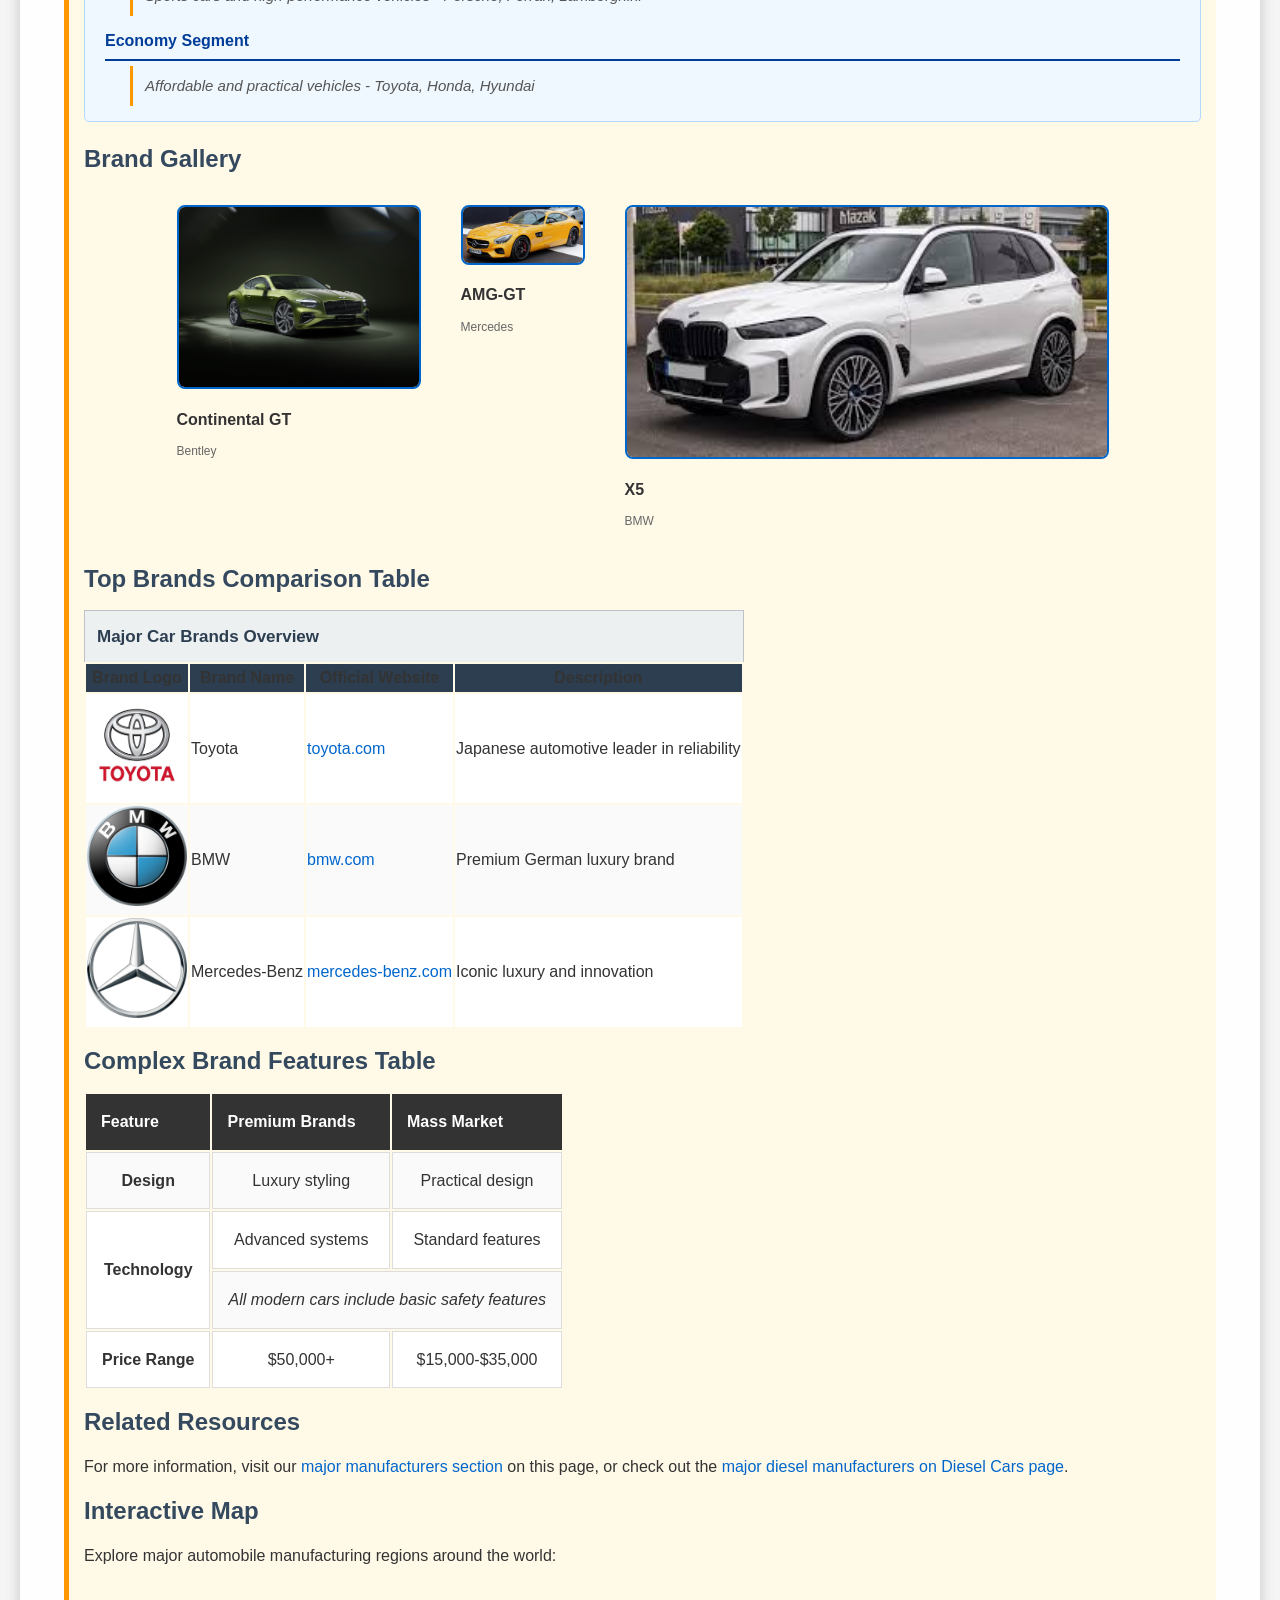
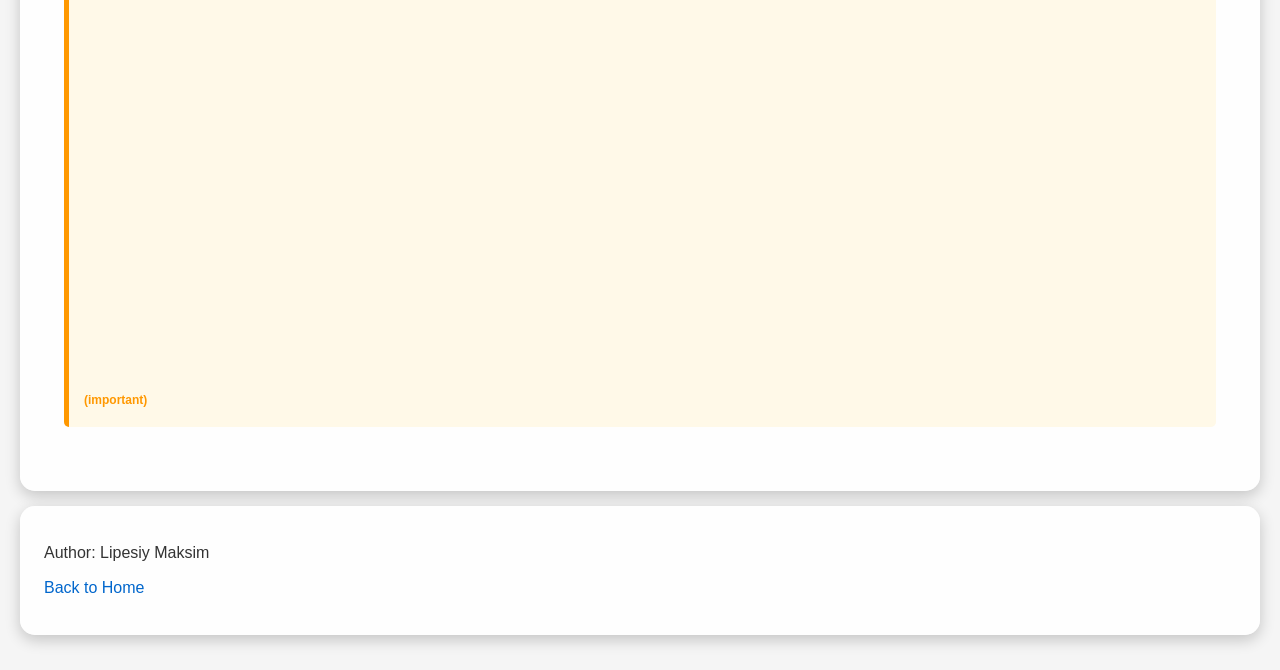
<file: brands.html>
<!doctype html>
<html lang="en">
<head>
  <meta charset="utf-8">
  <meta name="author" content="Author: Lipesiy Maksim">
  <title>Car Brands</title>
 
  <link rel="stylesheet" href="styles.css">
</head>
<body>
  <header>
    <h1>🚗 Famous Brands</h1>
    <nav>
      <ul>
        <li><a href="index.html" class="nav-brands">Home</a></li>
        <li><a href="diesel-cars.html" class="nav-brands">Diesel Cars</a></li>
        <li><a href="brands.html" class="nav-brands">Brands</a></li>
        <li><a href="electric-cars.html" class="nav-brands">Electric Cars</a></li>
      </ul>
    </nav>
  </header>
  <main>
    <div class="content-wrapper">
      <h2>Popular Car Brands</h2>
      <div class="featured-content">
        <p class="featured-text">A short list of popular brands: <span class="car-brand">Toyota</span>, <span class="car-brand">BMW</span>, <span class="car-brand">Mercedes</span>, <span class="car-brand">Ford</span>, <span class="car-brand">Honda</span>, and others.</p>

        <p class="featured-text">The automotive industry has produced many <span class="highlight-text">legendary brands</span> over the decades. Each brand has its own unique history, philosophy, and approach to engineering. <em>From luxury vehicles to everyday cars</em>, the world's <span class="car-brand">car manufacturers</span> continue to innovate and improve their products.</p>

        <p>Learn more about the <a href="#european-brands" class="nav-brands">European brands</a>, <a href="diesel-cars.html" class="nav-brands">the diesel engine legacy</a>, or explore <a href="https://www.wikipedia.org" target="_blank" class="nav-brands">Wikipedia's automotive section</a> for more information.</p>
      </div>

      <h3 id="major-manufacturers" class="section-header">Major Manufacturers Worldwide</h3>
      
      <p>Some of the most recognized automotive companies include:</p>
      <ul type="disc">
        <li><span class="car-brand">Toyota</span> - A Japanese multinational automotive manufacturer</li>
        <li><span class="tech-term">Volkswagen Group</span> - European automotive conglomerate</li>
        <li><span class="car-brand">General Motors</span> - American automotive manufacturer</li>
      </ul>

      <h3 id="european-brands" class="section-header">European Brands</h3>
      <ol type="A">
        <li><span class="car-brand">BMW</span> - Bavarian Motor Works</li>
        <li><span class="car-brand">Mercedes-Benz</span> - German luxury vehicle manufacturer</li>
        <li><span class="car-brand">Audi</span> - Premium automobile brand</li>
        <li><span class="car-brand">Porsche</span> - High-performance sports car brand</li>
      </ol>

      <div class="highlight-box">
        <h3>Brand Features</h3>
        <dl>
          <dt><strong>Luxury Segment</strong></dt>
          <dd>High-end vehicles with premium features and superior construction - <span class="car-brand">Mercedes, BMW, Lexus</span></dd>
      <dt><strong>Performance Segment</strong></dt>
      <dd>Sports cars and high-performance vehicles - Porsche, Ferrari, Lamborghini</dd>
      <dt><strong>Economy Segment</strong></dt>
      <dd>Affordable and practical vehicles - Toyota, Honda, Hyundai</dd>
    </dl>

    <h3>Brand Gallery</h3>
    <div class="gallery-container">
      <div class="gallery-item">
        <a href="images/brand1.jpg" target="_blank">
          <img src="images/brand1.jpg" alt="Автомобіль 1" width="240" height="180" class="gallery-image gallery-image-brands">
        </a>
        <p class="gallery-item-title gallery-text-blue">Continental GT</p>
        <p class="gallery-item-subtitle">Bentley</p>
      </div>

    
      <div class="gallery-item">
        <a href="images/brand2.jpg" target="_blank">
          <img src="images/brand2.jpg" alt="Автомобіль 2" width="120" height="90" class="gallery-image gallery-image-brands">
        </a>
        <p class="gallery-item-title gallery-text-blue">AMG-GT</p>
        <p class="gallery-item-subtitle">Mercedes</p>
      </div>

      
      <div class="gallery-item">
        <a href="images/brand3.jpg" target="_blank">
          <img src="images/brand3.jpg" alt="Автомобіль 3" width="480" height="360" class="gallery-image gallery-image-brands">
        </a>
        <p class="gallery-item-title gallery-text-blue">X5</p>
        <p class="gallery-item-subtitle">BMW</p>
      </div>
    </div>

    <h3>Top Brands Comparison Table</h3>
    <table>
      <caption>Major Car Brands Overview</caption>
      <thead>
        <tr>
          <th>Brand Logo</th>
          <th>Brand Name</th>
          <th>Official Website</th>
          <th>Description</th>
        </tr>
      </thead>
      <tbody>
        <tr>
          <td><a href="images/toyota-logo.png" target="_blank"><img src="images/toyota-logo.png" alt="Toyota" class="small-image"></a></td>
          <td>Toyota</td>
          <td><a href="https://www.toyota.com" target="_blank" class="nav-brands">toyota.com</a></td>
          <td>Japanese automotive leader in reliability</td>
        </tr>
        <tr>
          <td><a href="images/bmw-logo.png" target="_blank"><img src="images/bmw-logo.png" alt="BMW" class="small-image"></a></td>
          <td>BMW</td>
          <td><a href="https://www.bmw.com" target="_blank" class="nav-brands">bmw.com</a></td>
          <td>Premium German luxury brand</td>
        </tr>
        <tr>
          <td><a href="images/mercedes-logo.png" target="_blank"><img src="images/mercedes-logo.png" alt="Mercedes" class="small-image"></a></td>
          <td>Mercedes-Benz</td>
          <td><a href="https://www.mercedes-benz.com" target="_blank" class="nav-brands">mercedes-benz.com</a></td>
          <td>Iconic luxury and innovation</td>
        </tr>
      </tbody>
    </table>

    <h3>Complex Brand Features Table</h3>
    <table class="complex-table">
      <colgroup>
        <col style="background-color: #e8f4f8;">
        <col style="background-color: #fff9e8;">
        <col style="background-color: #ffe8e8;">
      </colgroup>
      <tr class="table-header-row">
        <th>Feature</th>
        <th>Premium Brands</th>
        <th>Mass Market</th>
      </tr>
      <tr>
        <td class="cell-center"><strong>Design</strong></td>
        <td class="cell-center">Luxury styling</td>
        <td class="cell-center">Practical design</td>
      </tr>
      <tr>
        <td rowspan="2" class="cell-center cell-bold">Technology</td>
        <td class="cell-center">Advanced systems</td>
        <td class="cell-center">Standard features</td>
      </tr>
      <tr>
        <td colspan="2" class="table-highlight-row"><em>All modern cars include basic safety features</em></td>
      </tr>
      <tr>
        <td class="cell-center"><strong>Price Range</strong></td>
        <td class="cell-center">$50,000+</td>
        <td class="cell-center">$15,000-$35,000</td>
      </tr>
      
    </table>

    <h3>Related Resources</h3>
    <p>For more information, visit our <a href="#major-manufacturers" class="nav-brands">major manufacturers section</a> on this page, or check out the <a href="diesel-cars.html#major-diesel-manufacturers" class="nav-brands">major diesel manufacturers on Diesel Cars page</a>.</p>

    <h3>Interactive Map</h3>
    <p>Explore major automobile manufacturing regions around the world:</p>
    <iframe width="100%" height="400" style="border:0" src="https://www.openstreetmap.org/export/embed.html?bbox=2.2274,48.8155,2.4699,48.9021&layer=mapnik" title="Global Manufacturing Centers"></iframe>

  </main>
  <footer>
    <p>Author: Lipesiy Maksim</p>
    <p><a href="index.html" class="nav-brands">Back to Home</a></p>
  </footer>
</body>
</html>
</file>
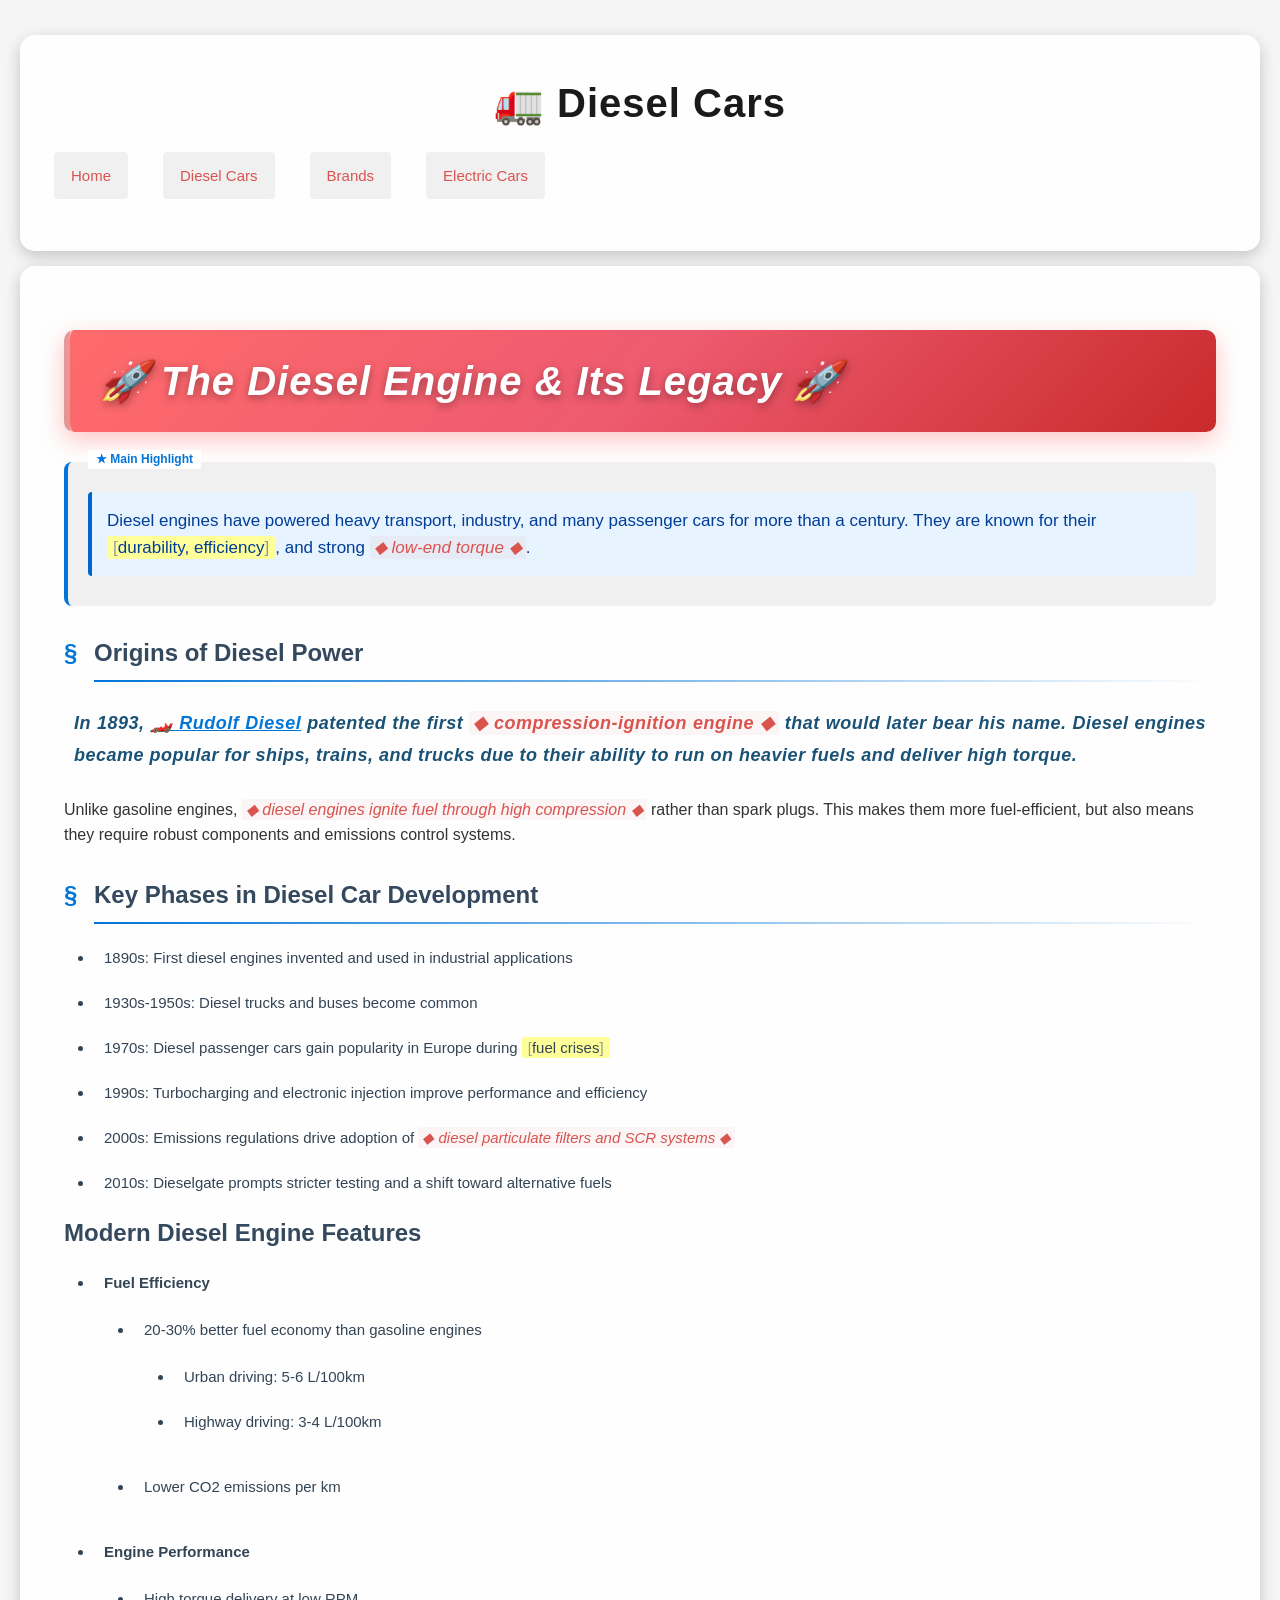
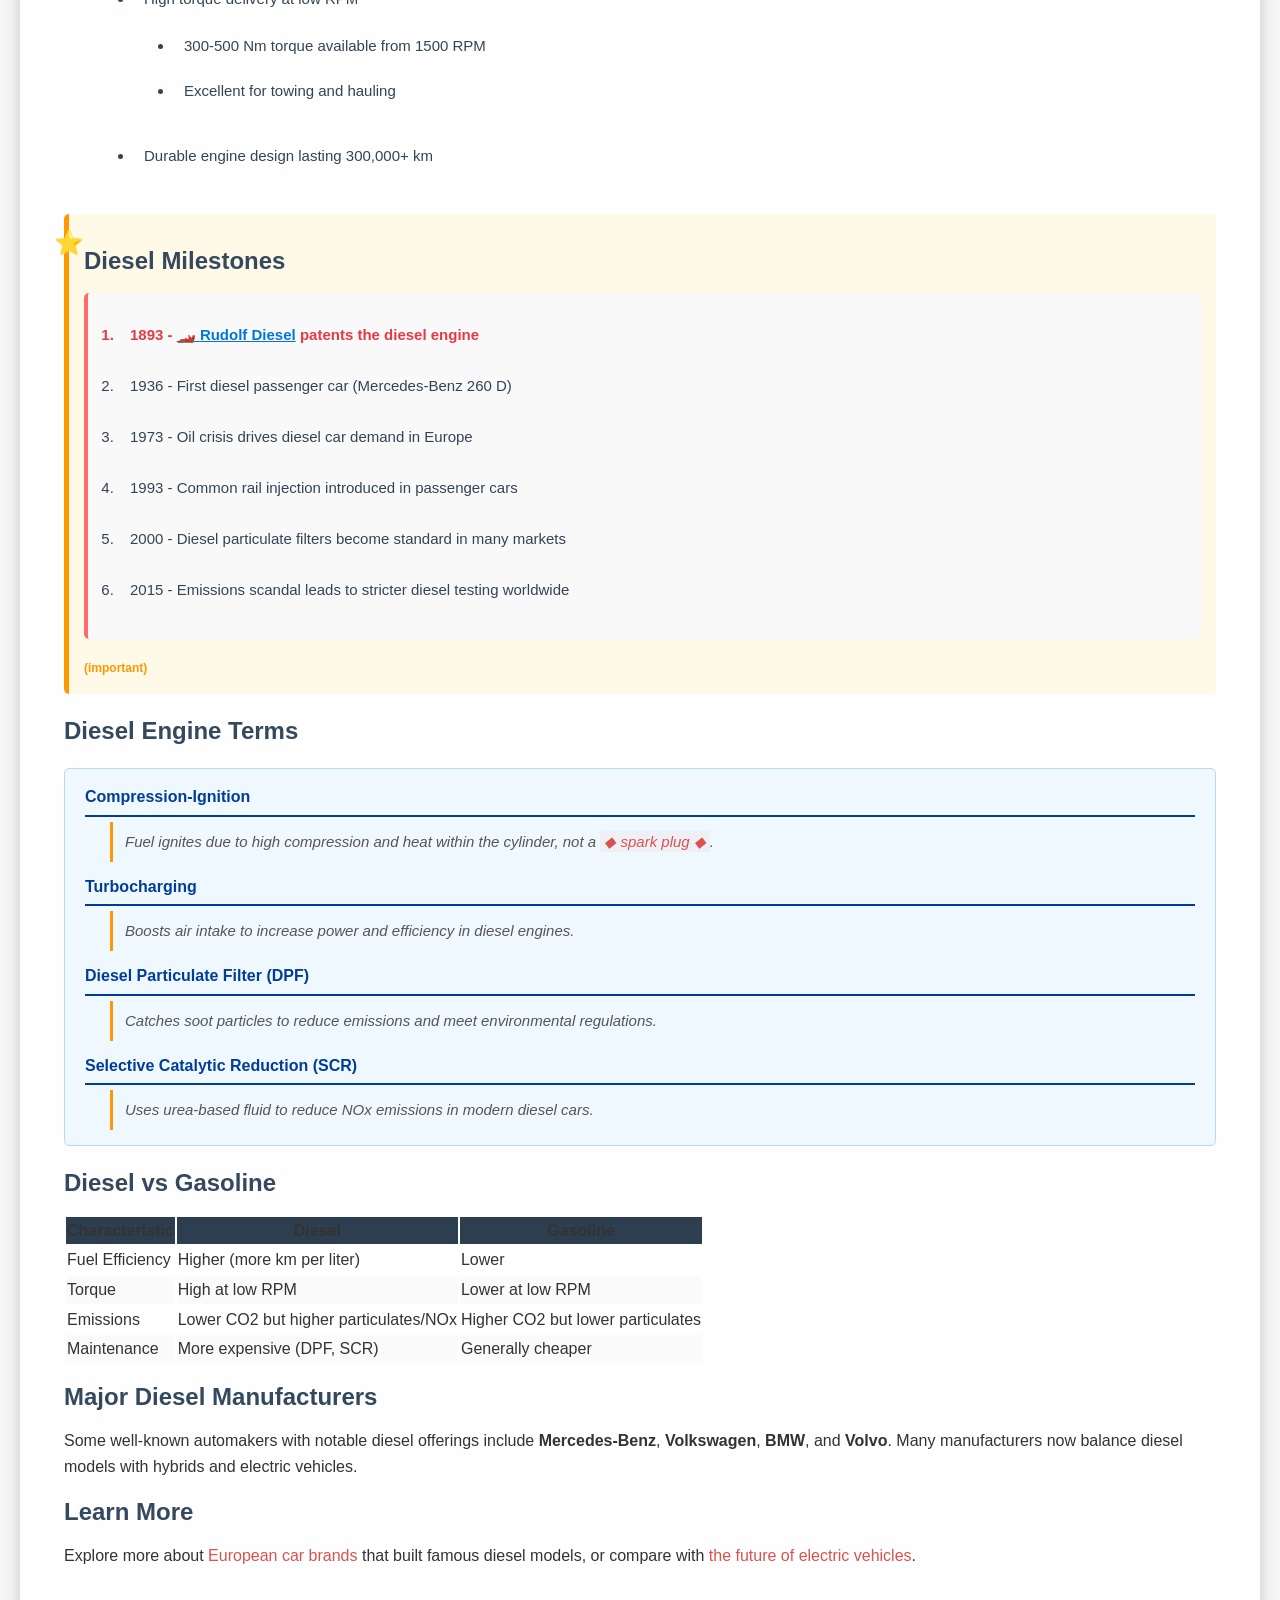
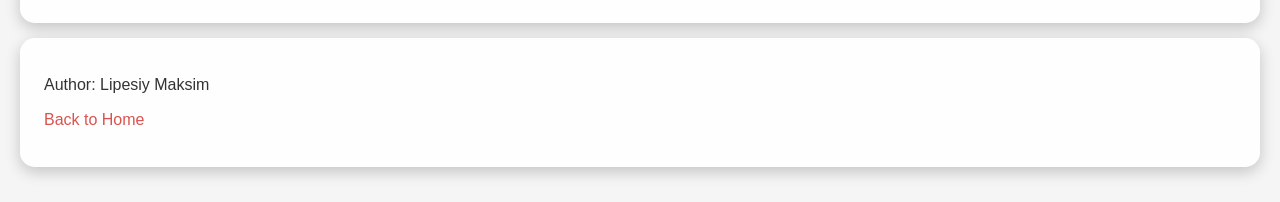
<file: diesel-cars.html>
<!doctype html>
<html lang="en">
<head>
  <meta charset="utf-8">
  <meta name="author" content="Author: Lipesiy Maksim">
  <title>Diesel Cars</title>
  <link rel="stylesheet" href="styles.css">
</head>
<body>
  <header>
    <h1>🚛 Diesel Cars</h1>
    <nav>
      <ul>
        <li><a href="index.html" class="nav-diesel">Home</a></li>
        <li><a href="diesel-cars.html" class="nav-diesel">Diesel Cars</a></li>
        <li><a href="brands.html" class="nav-diesel">Brands</a></li>
        <li><a href="electric-cars.html" class="nav-diesel">Electric Cars</a></li>
      </ul>
    </nav>
  </header>
  <main>
    <div class="content-wrapper">
      <h2>The Diesel Engine & Its Legacy</h2>
      <div class="featured-content">
        <p class="featured-text">Diesel engines have powered heavy transport, industry, and many passenger cars for more than a century. They are known for their <span class="highlight-text">durability, efficiency</span>, and strong <span class="tech-term">low-end torque</span>.</p>
      </div>

      <h3 class="section-header">Origins of Diesel Power</h3>
      <p id="intro-paragraph">In 1893, <span class="car-brand">Rudolf Diesel</span> patented the first <span class="tech-term">compression-ignition engine</span> that would later bear his name. Diesel engines became popular for ships, trains, and trucks due to their ability to run on heavier fuels and deliver high torque.</p>

      <p>Unlike gasoline engines, <span class="tech-term">diesel engines ignite fuel through high compression</span> rather than spark plugs. This makes them more fuel-efficient, but also means they require robust components and emissions control systems.</p>

      <h3 id="diesel-evolution" class="section-header">Key Phases in Diesel Car Development</h3>
      <ul type="square">
        <li>1890s: First diesel engines invented and used in industrial applications</li>
        <li>1930s-1950s: Diesel trucks and buses become common</li>
        <li>1970s: Diesel passenger cars gain popularity in Europe during <span class="highlight-text">fuel crises</span></li>
        <li>1990s: Turbocharging and electronic injection improve performance and efficiency</li>
        <li>2000s: Emissions regulations drive adoption of <span class="tech-term">diesel particulate filters and SCR systems</span></li>
        <li>2010s: Dieselgate prompts stricter testing and a shift toward alternative fuels</li>
      </ul>

      <h3>Modern Diesel Engine Features</h3>
      <ul type="disc">
        <li><strong>Fuel Efficiency</strong>
          <ul>
            <li>20-30% better fuel economy than gasoline engines
              <ul>
                <li>Urban driving: 5-6 L/100km</li>
                <li>Highway driving: 3-4 L/100km</li>
              </ul>
            </li>
            <li>Lower CO2 emissions per km</li>
          </ul>
        </li>
        <li><strong>Engine Performance</strong>
          <ul>
            <li>High torque delivery at low RPM
              <ul>
                <li>300-500 Nm torque available from 1500 RPM</li>
                <li>Excellent for towing and hauling</li>
              </ul>
            </li>
            <li>Durable engine design lasting 300,000+ km</li>
          </ul>
        </li>
      </ul>

      <div class="highlight-box">
        <h3>Diesel Milestones</h3>
        <ol type="I">
          <li>1893 - <span class="car-brand">Rudolf Diesel</span> patents the diesel engine</li>
          <li>1936 - First diesel passenger car (Mercedes-Benz 260 D)</li>
          <li>1973 - Oil crisis drives diesel car demand in Europe</li>
          <li>1993 - Common rail injection introduced in passenger cars</li>
          <li>2000 - Diesel particulate filters become standard in many markets</li>
          <li>2015 - Emissions scandal leads to stricter diesel testing worldwide</li>
        </ol>
      </div>

      <h3>Diesel Engine Terms</h3>
      <dl>
        <dt><strong>Compression-Ignition</strong></dt>
        <dd>Fuel ignites due to high compression and heat within the cylinder, not a <span class="tech-term">spark plug</span>.</dd>
        <dt><strong>Turbocharging</strong></dt>
        <dd>Boosts air intake to increase power and efficiency in diesel engines.</dd>
        <dt><strong>Diesel Particulate Filter (DPF)</strong></dt>
        <dd>Catches soot particles to reduce emissions and meet environmental regulations.</dd>
        <dt><strong>Selective Catalytic Reduction (SCR)</strong></dt>
        <dd>Uses urea-based fluid to reduce NOx emissions in modern diesel cars.</dd>
      </dl>

      <h3>Diesel vs Gasoline</h3>
      <table>
        <thead>
          <tr>
            <th>Characteristic</th>
            <th>Diesel</th>
            <th>Gasoline</th>
          </tr>
        </thead>
        <tbody>
          <tr>
            <td>Fuel Efficiency</td>
            <td>Higher (more km per liter)</td>
          <td>Lower</td>
        </tr>
        <tr>
          <td>Torque</td>
          <td>High at low RPM</td>
          <td>Lower at low RPM</td>
        </tr>
        <tr>
          <td>Emissions</td>
          <td>Lower CO2 but higher particulates/NOx</td>
          <td>Higher CO2 but lower particulates</td>
        </tr>
        <tr>
          <td>Maintenance</td>
          <td>More expensive (DPF, SCR)</td>
          <td>Generally cheaper</td>
        </tr>
      </tbody>
    </table>

    <h3 id="major-diesel-manufacturers">Major Diesel Manufacturers</h3>
    <p>Some well-known automakers with notable diesel offerings include <strong>Mercedes-Benz</strong>, <strong>Volkswagen</strong>, <strong>BMW</strong>, and <strong>Volvo</strong>. Many manufacturers now balance diesel models with hybrids and electric vehicles.</p>

    <h3>Learn More</h3>
    <p>Explore more about <a href="brands.html#european-brands" class="nav-diesel">European car brands</a> that built famous diesel models, or compare with <a href="electric-cars.html" class="nav-diesel">the future of electric vehicles</a>.</p>

  </main>
  <footer>
    <p>Author: Lipesiy Maksim</p>
    <p><a href="index.html" class="nav-diesel">Back to Home</a></p>
  </footer>
</body>
</html>
</file>
<file: styles.css>
body {
    background-color: #f5f5f5;

    background-attachment: fixed;
    background-size: cover;
    font-family: 'Segoe UI', Tahoma, Geneva, Verdana, sans-serif;
    font-size: 16px;
    color: #333;
    line-height: 1.6;
    margin: 0;
    padding: 20px;
}
h1 {
    font-size: 2.5em;
    color: #1a1a1a;
    font-style: normal;
    font-weight: bold;
    line-height: 1.2;
    text-align: center;
    margin: 20px 0;
    letter-spacing: 1px;
    transition: all 0.3s ease;
    cursor: default;
}

h1:hover {
    color: #0275d8;
    text-shadow: 0 2px 4px rgba(2, 117, 216, 0.2);
    transform: scale(1.02);
}

h2 {
    font-size: 2em;
    color: #2c3e50;
    font-style: italic;
    font-weight: 600;
    line-height: 1.3;
    text-align: left;
    margin: 18px 0;
    letter-spacing: 0.5px;
}

h3 {
    font-size: 1.5em;
    color: #34495e;
    font-weight: bold;
    line-height: 1.4;
    text-align: left;
    margin: 15px 0;
}

h4 {
    font-size: 1.3em;
    color: #555;
    font-style: normal;
    font-weight: 600;
    line-height: 1.5;
    text-align: left;
    margin: 12px 0;
}

h5 {
    font-size: 1.1em;
    color: #666;
    font-weight: bold;
    line-height: 1.6;
    text-align: left;
    margin: 10px 0;
}

h6 {
    font-size: 1em;
    color: #777;
    font-weight: bold;
    line-height: 1.6;
    text-align: left;
    margin: 8px 0;
}

a {
    color: #28a745;
    text-decoration: none;
    transition: color 0.3s ease, text-shadow 0.3s ease;
    font-weight: 500;
}

a:link {
    color: #d11787;
    text-decoration: none;
}

a:visited {
    color: #6f42c1;
    text-decoration: none;
}

a:hover {
    color: #1e7e34;
    text-shadow: 0 0 5px rgba(30, 126, 52, 0.3);
}

a:active {
    color: #ff6b00;
    font-weight: bold;
    text-shadow: 0 0 8px rgba(255, 107, 0, 0.5);
}

a:focus {
    outline: 2px solid #28a745;
    outline-offset: 2px;
}


#wiki-link {
    color: #3210c9 ;
    font-weight: bold;
}

.wiki-link {
    color: #e4610a ;
    font-weight: bold;
}

p {
    font-size: 16px;
    color: #333;
    line-height: 1.6;
    margin: 10px 0;
    text-align: left;
}

#intro-paragraph {
    font-size: 18px;
    color: #1a5276;
    font-style: italic;
    font-weight: 600;
    line-height: 1.8;
    text-align: justify;
    letter-spacing: 0.5px;
    margin: 15px 0;
    transition: all 0.3s ease;
    padding: 10px;
    border-radius: 4px;
}

#intro-paragraph:hover {
    background-color: rgba(26, 82, 118, 0.05);
    transform: translateX(5px);
    box-shadow: -3px 0 8px rgba(26, 82, 118, 0.15);
}

.featured-text {
    background-color: #e7f3ff;
    padding: 15px;
    border-left: 4px solid #0066cc;
    font-size: 17px;
    color: #003d99;
    font-weight: 500;
    border-radius: 4px;
    transition: all 0.3s ease;
}

.featured-text:hover {
    background-color: #d0e8ff;
    border-left-width: 6px;
    box-shadow: 0 4px 8px rgba(0, 102, 204, 0.15);
    transform: translateX(5px);
}

ul {
    list-style-type: disc;
    margin: 15px 0;
    padding-left: 30px;
    font-size: 15px;
    color: #334455;
    line-height: 1.8;
}

ul > li {
    margin-bottom: 8px;
    padding: 5px 10px;
    border-radius: 3px;
    transition: all 0.3s ease;
}

ul > li:hover {
    color: #0066cc;
    background-color: rgb(255, 255, 255);
    padding-left: 15px;
}

ul > ul {
    list-style-type: circle;
    margin: 10px 0 10px 20px;
    padding-left: 25px;
}


ol {
    list-style-type: decimal;
    margin: 15px 0;
    padding-left: 30px;
    font-size: 15px;
    color: #334455;
    line-height: 1.8;
    background-color: #f9f9f9;
    padding: 20px 30px;
    border-radius: 5px;
    border-left: 4px solid #ff6b6b;
}

ol > li {
    margin-bottom: 8px;
    padding: 8px 12px;
    border-radius: 3px;
    transition: all 0.3s ease;
}

ol > li:hover {
    background-color: rgba(230, 57, 70, 0.1);
    padding-left: 18px;
    transform: translateX(5px);
}

ol > li:first-child {
    font-weight: bold;
    color: #e63946;
}

ol > ol {
    list-style-type: lower-alpha;
    margin: 10px 0 10px 30px;
}



dl {
    margin: 20px 0;
    padding: 15px 20px;
    background-color: #f0f8ff;
    border: 1px solid #b3d9ff;
    border-radius: 5px;
    font-size: 15px;
}

dt {
    font-weight: bold;
    color: #003d99;
    font-size: 16px;
    margin-top: 12px;
    margin-bottom: 5px;
    padding-bottom: 5px;
    border-bottom: 2px solid #003d99;
    cursor: pointer;
    transition: all 0.3s ease;
}

dt:hover {
    color: #0066cc;
    padding-left: 10px;
    transform: translateX(5px);
}

dt:first-of-type {
    margin-top: 0;
}

dt + dd {
    margin-left: 25px;
    color: #555;
    line-height: 1.6;
    padding: 8px 0;
    border-left: 3px solid #ff9800;
    padding-left: 12px;
    font-style: italic;
}

table > thead {
    background-color: #2c3e50;
}

table > thead > th {
    background-color: #2c3e50;
    color: white;
    padding: 14px 16px;
    border: 1px solid #1a252f;
    font-size: 16px;
    font-weight: bold;
    text-align: left;
    letter-spacing: 0.5px;
}

table > tbody > tr {
    border-bottom: 1px solid #e0e0e0;
    transition: all 0.3s ease;
}

table > tbody > tr:hover {
    background-color: rgba(44, 62, 80, 0.08);
    transform: scale(1.01);
    box-shadow: inset 0 0 10px rgba(0, 0, 0, 0.05);
}

table > tbody > tr:nth-child(even) {
    background-color: #fafafa;
}

table > tbody > tr:nth-child(odd) {
    background-color: #ffffff;
}

table > tbody > td {
    padding: 12px 16px;
    border: 1px solid #ddd;
    color: #333;
    line-height: 1.5;
}

table > tbody > td:first-child {
    font-weight: 500;
    color: #1a1a1a;
}

table caption {
    padding: 12px;
    font-size: 17px;
    font-weight: bold;
    color: #2c3e50;
    text-align: left;
    background-color: #ecf0f1;
    border: 1px solid #bdc3c7;
    border-bottom: none;
}

#unique-id {
    font-size: 18px;
    color: #e63946;
    font-style: italic;
    font-weight: bold;
    text-decoration: underline;
    transition: all 0.3s ease;
    padding: 8px 12px;
    border-radius: 3px;
}

#unique-id:hover {
    background-color: rgba(230, 57, 70, 0.1);
    transform: scaleX(1.05);
    text-shadow: 0 0 8px rgba(230, 57, 70, 0.4);
}

button, input[type="submit"], input[type="button"] {
    background-color: #28a745;
    color: white;
    padding: 10px 20px;
    border: none;
    border-radius: 4px;
    cursor: pointer;
    transition: all 0.3s ease;
    font-weight: 600;
}

button:hover, input[type="submit"]:hover, input[type="button"]:hover {
    background-color: #218838;
    transform: translateY(-2px);
    box-shadow: 0 4px 12px rgba(40, 167, 69, 0.3);
}

button:active, input[type="submit"]:active, input[type="button"]:active {
    transform: translateY(0);
    box-shadow: inset 0 2px 4px rgba(0, 0, 0, 0.2);
}

input[type="text"], input[type="email"], input[type="password"], textarea {
    padding: 10px 12px;
    border: 2px solid #ddd;
    border-radius: 4px;
    font-size: 16px;
    transition: all 0.3s ease;
}

input[type="text"]:focus, input[type="email"]:focus, input[type="password"]:focus, textarea:focus {
    outline: none;
    border-color: #28a745;
    box-shadow: 0 0 8px rgba(40, 167, 69, 0.3);
    background-color: #f9fff9;
}

textarea {
    resize: vertical;
    font-family: 'Segoe UI', sans-serif;
}

.highlight {
    background-color: #ffff00;
    padding: 5px 8px;
    border-radius: 3px;
    font-weight: 500;
}


header, main, footer {
    background-color: rgba(255, 255, 255, 0.94);
    padding: 24px;
    margin: 15px 0;
    border-radius: 15px;
    box-shadow: 0 5px 15px rgba(0, 0, 0, 0.2);
}


nav > ul {
    list-style-type: none;
    padding: 0;
    display: flex;
    flex-wrap: wrap;
    gap: 15px;
}


nav a {
    display: block;
    padding: 8px 15px;
    border-radius: 4px;
    background-color: #f0f0f0;
    transition: all 0.3s ease;
    cursor: pointer;
    border: 2px solid transparent;
}
nav > a {
    display: block;
    padding: 8px 15px;
    border-radius: 4px;
    background-color: #f30101;
    transition: all 0.3s ease;
    cursor: pointer;
    border: 2px solid transparent;
}
nav a:hover {
    background-color: #28a745;
    color: white;
    transform: translateY(-2px);
    box-shadow: 0 4px 8px rgba(40, 167, 69, 0.3);
    border-color: #1e7e34;
}


img {
    max-width: 100%;
    height: auto;
    border-radius: 5px;
}

.feature-image {
    width: 180px;
    height: 180px;
    border-radius: 10px;
    box-shadow: 0 3px 8px rgba(0, 0, 0, 0.15);
}

.small-image {
    width: 100px;
    height: 100px;
    border-radius: 5px;
}

.large-image {
    width: 400px;
    height: 400px;
    border-radius: 8px;
}

.timeline-image {
    width: 150px;
    height: 150px;
    border-radius: 5px;
}

.ev-image {
    width: 200px;
    height: 150px;
    object-fit: cover;
    border-radius: 5px;
}

a.nav-index {
    color: #0275d8;
}

a.nav-index:hover {
    color: #01549b;
}

a.nav-brands {
    color: #0066cc;
}

a.nav-brands:hover {
    color: #0044aa;
}

a.nav-diesel {
    color: #d9534f;
}

a.nav-diesel:hover {
    color: #a93f37;
}

a.nav-ev {
    color: #5cb85c;
}

a.nav-ev:hover {
    color: #449d44;
}

.cell-left {
    text-align: left;
}

.cell-center {
    text-align: center;
}

.cell-center-middle {
    text-align: center;
    vertical-align: middle;
}

.cell-bold {
    font-weight: bold;
}

.gallery-container {
    display: flex;
    flex-wrap: wrap;
    gap: 20px;
    margin: 20px 0;
    justify-content: center;
}

.gallery-container .gallery-item {
    text-align: center;
    transition: all 0.3s ease;
    padding: 10px;
    border-radius: 8px;
}

.gallery-container .gallery-item:hover {
    background-color: rgba(0, 0, 0, 0.05);
    transform: translateY(-5px);
}

.gallery-container .gallery-item .gallery-item-title {
    margin-top: 10px;
    font-weight: bold;
    color: inherit;
}

.gallery-container .gallery-item .gallery-item-subtitle {
    font-size: 12px;
    color: #666;
    margin: 0;
}

.gallery-image {
    border-radius: 8px;
    object-fit: cover;
    transition: all 0.3s ease;
    cursor: pointer;
}

.gallery-image:hover {
    transform: scale(1.08) rotate(-1deg);
    box-shadow: 0 8px 16px rgba(0, 0, 0, 0.2);
}

.gallery-image-brands {
    border: 2px solid #0066cc;
}

.gallery-image-diesel {
    border: 2px solid #d9534f;
}

.gallery-image-ev {
    border: 2px solid #5cb85c;
}

.gallery-text-blue {
    color: #0066cc;
}

.gallery-text-red {
    color: #d9534f;
}

.gallery-text-green {
    color: #5cb85c;
}

.feature-gallery .feature-gallery-item {
    text-align: center;
}

.complex-table colgroup col:nth-child(1) {
    background-color: #e8f4f8;
}

.complex-table colgroup col:nth-child(2) {
    background-color: #fff9e8;
}

.complex-table colgroup col:nth-child(3) {
    background-color: #ffe8e8;
}

.complex-table th {
    background-color: #333;
    color: white;
    text-align: left;
    padding: 15px;
    border-spacing: 5px;
}

.complex-table td {
    padding: 15px;
    text-align: center;
    border: 1px solid #ddd;
}

.table-header-row {
    text-align: left;
}

.table-highlight-row td {
    text-align: center;
}


.ev-table {
    width: 100%;
    border: 3px solid #5cb85c;
    border-collapse: collapse;
    margin: 20px 0;
}

.ev-table th {
    background-color: #1b5e20;
    color: white;
    padding: 14px;
    text-align: center;
}

.ev-table td {
    padding: 14px;
    text-align: center;
    border: 1px solid #ddd;
}

.ev-table-header-row {
    text-align: center;
}

.ev-table-highlight {
    background-color: #fffde7;
}

.ev-table-footer-highlight {
    background-color: #e8f5e9;
    padding: 12px;
}

/* Positioning и структурные элементы */
.sidebar {
    position: fixed;
    right: 20px;
    top: 100px;
    width: 250px;
    background-color: rgba(255, 255, 255, 0.95);
    padding: 20px;
    border-radius: 10px;
    box-shadow: 0 4px 12px rgba(0, 0, 0, 0.15);
    z-index: 100;
}

.sidebar:before {
    content: "📌 Link";
    display: block;
    font-weight: bold;
    color: #0275d8;
    margin-bottom: 15px;
    font-size: 16px;
    border-bottom: 2px solid #0275d8;
    padding-bottom: 10px;
}

.sidebar a {
    display: block;
    padding: 8px 0;
    border-bottom: 1px solid #eee;
}

.sidebar a:last-child {
    border-bottom: none;
}

.highlight-box {
    position: relative;
    background-color: #fff9e8;
    padding: 15px;
    margin: 20px 0;
    border-left: 5px solid #ff9800;
    border-radius: 5px;
}

.highlight-box:before {
    content: "⭐";
    position: absolute;
    left: -15px;
    top: 10px;
    font-size: 24px;
}

.highlight-box:after {
    content: " (important)";
    color: #ff9800;
    font-weight: bold;
    font-size: 12px;
}

.info-panel {
    position: absolute;
    top: 0;
    left: 0;
    background-color: #e3f2fd;
    padding: 10px 15px;
    border-radius: 0 0 10px 0;
    font-size: 12px;
    color: #0275d8;
}


.float-box {
    float: right;
    width: 300px;
    background-color: #f0f8ff;
    padding: 20px;
    margin: 0 0 20px 20px;
    border-radius: 8px;
    border: 2px solid #0275d8;
}

.float-box:before {
    content: "💡Navigation: ";
    font-weight: bold;
    color: #0275d8;
    display: block;
    margin-bottom: 10px;
}

.float-box:after {
    content: "";
    display: block;
    clear: both;
}

.clearfix:after {
    content: "";
    display: table;
    clear: both;
}


span.highlight-text {
    background-color: #ffff99;
    padding: 2px 6px;
    border-radius: 3px;
    font-weight: 500;
}

span.highlight-text:before {
    content: "[";
    color: #999;
}

span.highlight-text:after {
    content: "]";
    color: #999;
}

span.car-brand {
    color: #0275d8;
    font-weight: bold;
    text-decoration: underline;
}

span.car-brand:before {
    content: "🏎️ ";
}

span.tech-term {
    font-style: italic;
    color: #d9534f;
    background-color: rgba(217, 83, 79, 0.05);
    padding: 2px 4px;
    border-radius: 2px;
}

span.tech-term:before {
    content: "◆ ";
}

span.tech-term:after {
    content: " ◆";
}


.section-header {
    position: relative;
    padding-left: 30px;
    margin-top: 30px;
}

.section-header:before {
    content: "§";
    position: absolute;
    left: 0;
    color: #0275d8;
    font-size: 24px;
    font-weight: bold;
}

.section-header:after {
    content: "";
    display: block;
    width: 100%;
    height: 2px;
    background: linear-gradient(to right, #0275d8, transparent);
    margin-top: 10px;
}


.content-wrapper {
    position: relative;
    padding: 20px;
}

.featured-content {
    position: relative;
    background-color: #f0f0f0;
    padding: 20px;
    margin: 20px 0;
    border-radius: 8px;
    border-left: 4px solid #0275d8;
}

.featured-content:first-child {
    margin-top: 0;
}

.featured-content:before {
    content: "★ Main Highlight";
    position: absolute;
    top: -12px;
    left: 20px;
    background-color: white;
    padding: 0 8px;
    color: #0275d8;
    font-weight: bold;
    font-size: 12px;
}


main > .content-wrapper > h2:first-child {
    font-size: 2.5em;
    font-weight: 900;
    color: white;
    background: linear-gradient(135deg, #ff6b6b 0%, #ee5a6f 50%, #c92a2a 100%);
    padding: 25px 30px;
    border-radius: 10px;
    box-shadow: 0 8px 25px rgba(255, 107, 107, 0.4);
    text-shadow: 0 3px 8px rgba(0, 0, 0, 0.35);
    letter-spacing: 1px;
    margin: 20px 0 30px 0 !important;
    border-left: 6px solid rgba(255, 255, 255, 0.5);
    transform: skewY(0deg);
}

main > .content-wrapper > h2:first-child:before {
    content: "🚀 ";
    display: inline-block;
    margin-right: 10px;
}

main > .content-wrapper > h2:first-child:after {
    content: " 🚀";
    display: inline-block;
    margin-left: 10px;
}

main > .content-wrapper > h2:first-child:hover {
    transform: skewY(-2deg) scale(1.05);
    box-shadow: 0 12px 35px rgba(255, 107, 107, 0.55);
}

/* ============================================ */
/* CSS ДЛЯ РОБОТИ З ПОДІЯМИ МИШІ */
/* ============================================ */

/* Кнопки для демонстрації подій миші */
button {
    font-family: 'Segoe UI', Tahoma, Geneva, Verdana, sans-serif;
    transition: all 0.3s ease;
}

button:hover {
    transform: translateY(-2px);
    box-shadow: 0 4px 12px rgba(0, 0, 0, 0.15);
}

button:active {
    transform: translateY(0);
    box-shadow: 0 2px 6px rgba(0, 0, 0, 0.1);
}

/* Стиль для списку з підсвічуванням */
#interactive-list {
    user-select: none;
}

#interactive-list li {
    border-radius: 3px;
    margin-bottom: 1px;
}

#interactive-list li:hover {
    background-color: #f0f4c3 !important;
}

/* Стиль для меню з паттерном Поведінка */
#behavior-menu button {
    font-weight: 600;
    letter-spacing: 0.5px;
}

#behavior-menu button:active {
    transform: scale(0.95);
}

/* Анімація для button при наведенні */
#behavior-menu button {
    box-shadow: 0 2px 8px rgba(25, 118, 210, 0.3);
}

#behavior-menu button:hover {
    box-shadow: 0 4px 16px rgba(25, 118, 210, 0.5);
}

/* ============================================ */
/* CSS ДЛЯ MOUSEOVER/MOUSEOUT ПОДІЙ */
/* ============================================ */

#hover-items-container {
    display: grid;
    grid-template-columns: repeat(auto-fit, minmax(200px, 1fr));
    gap: 15px;
    padding: 15px;
    background-color: #f8bbd0;
    border-radius: 5px;
}

.hover-item {
    padding: 20px;
    background-color: #fff;
    border: 2px solid #e91e63;
    border-radius: 8px;
    text-align: center;
    cursor: pointer;
    transition: all 0.3s ease;
    box-shadow: 0 2px 4px rgba(0, 0, 0, 0.1);
}

.hover-item:hover {
    background-color: #e91e63;
    color: white;
    transform: scale(1.05) translateY(-5px);
    box-shadow: 0 8px 16px rgba(233, 30, 99, 0.4);
}

.hover-item div:first-child {
    font-size: 24px;
    margin-bottom: 8px;
}

.hover-item div:nth-child(2) {
    font-weight: bold;
    color: #c2185b;
    margin-bottom: 5px;
}

.hover-item:hover div:nth-child(2) {
    color: white;
}

.hover-item div:last-child {
    font-size: 12px;
    color: #999;
}

.hover-item:hover div:last-child {
    color: rgba(255, 255, 255, 0.8);
}

#hover-log {
    margin-top: 15px;
    padding: 15px;
    background-color: #fff;
    border-left: 4px solid #c2185b;
    border-radius: 4px;
    font-family: 'Courier New', monospace;
    font-size: 13px;
    line-height: 1.6;
    max-height: 300px;
    overflow-y: auto;
}

#hover-log div {
    margin-bottom: 5px;
    padding-bottom: 5px;
    border-bottom: 1px solid #f0f0f0;
}

/* ============================================ */
/* CSS ДЛЯ DRAG AND DROP */
/* ============================================ */

#drag-items {
    display: flex;
    gap: 10px;
    flex-wrap: wrap;
    padding: 15px;
    background-color: #b2dfdb;
    border-radius: 5px;
}

.draggable-car {
    padding: 15px 20px;
    background: linear-gradient(135deg, #ff6b6b, #ff8e8e);
    color: white;
    border-radius: 8px;
    cursor: move;
    user-select: none;
    font-weight: bold;
    box-shadow: 0 4px 8px rgba(0, 0, 0, 0.2);
    transition: all 0.3s ease;
    display: inline-block;
    white-space: nowrap;
}

.draggable-car:hover {
    transform: translateY(-3px);
    box-shadow: 0 6px 12px rgba(0, 0, 0, 0.3);
}

.draggable-car:active {
    cursor: grabbing;
    opacity: 0.8;
}

.drop-zone {
    min-height: 150px;
    padding: 15px;
    background-color: #fff9c4;
    border: 3px dashed #fbc02d;
    border-radius: 8px;
    display: flex;
    align-items: center;
    justify-content: center;
    flex-direction: column;
    text-align: center;
    color: #f57f17;
    font-weight: bold;
    transition: all 0.3s ease;
    position: relative;
}

.drop-zone:hover {
    background-color: #fffbea;
    border-color: #f57f17;
    box-shadow: 0 4px 8px rgba(245, 127, 23, 0.2);
}

.drop-zone.drag-over {
    background-color: #fff59d;
    border-color: #f57f17;
    box-shadow: 0 6px 12px rgba(245, 127, 23, 0.3);
    transform: scale(1.02);
}

.drop-zone div:first-child {
    font-size: 32px;
    margin-bottom: 8px;
}

.drop-zone div:nth-child(2) {
    font-size: 16px;
    font-weight: bold;
}

.drop-zone div:last-child {
    font-size: 12px;
    color: #999;
    margin-top: 5px;
}

.zone-cars-list {
    list-style: none;
    padding: 10px 0;
    margin: 10px 0 0 0;
    text-align: left;
    border-top: 2px solid currentColor;
    width: 100%;
}

.zone-cars-list li {
    padding: 8px;
    margin: 5px 0;
    background-color: rgba(255, 255, 255, 0.8);
    border-radius: 4px;
    font-size: 13px;
    display: flex;
    justify-content: space-between;
    align-items: center;
    box-shadow: 0 2px 4px rgba(0, 0, 0, 0.1);
    transition: all 0.2s ease;
}

.zone-cars-list li:hover {
    background-color: rgba(255, 255, 255, 1);
    box-shadow: 0 4px 8px rgba(0, 0, 0, 0.15);
}

.zone-cars-list li span {
    font-weight: bold;
    color: #333;
}

.zone-cars-list li button {
    padding: 2px 8px;
    font-size: 12px;
    background-color: rgba(0, 0, 0, 0.2);
    border: none;
    border-radius: 3px;
    cursor: pointer;
    transition: all 0.2s ease;
    color: white;
    font-weight: bold;
}

.zone-cars-list li button:hover {
    background-color: rgba(0, 0, 0, 0.4);
    transform: none;
}

#drag-log {
    padding: 15px;
    background-color: #fff;
    border-left: 4px solid #00897b;
    border-radius: 4px;
    font-family: 'Courier New', monospace;
    font-size: 13px;
    line-height: 1.6;
    max-height: 200px;
    overflow-y: auto;
}

#drag-log div {
    margin-bottom: 5px;
    padding-bottom: 5px;
    border-bottom: 1px solid #f0f0f0;
}

/* Стилі для перетягування */
.dragging {
    opacity: 0.5;
    cursor: grabbing;
}

.drag-active {
    cursor: grabbing;
}

/* Адаптивність для мобільних пристроїв */
@media (max-width: 768px) {
    #hover-items-container {
        grid-template-columns: repeat(2, 1fr);
    }
    
    .drop-zone {
        min-height: 120px;
    }
    
    #drag-items {
        flex-direction: column;
    }
    
    .draggable-car {
        width: 100%;
        text-align: center;
    }
}

@media (max-width: 480px) {
    #hover-items-container {
        grid-template-columns: 1fr;
    }
    
    .drop-zone div:first-child {
        font-size: 24px;
    }
    
    #drag-log, #hover-log {
        font-size: 12px;
        max-height: 150px;
    }
}
</file>
